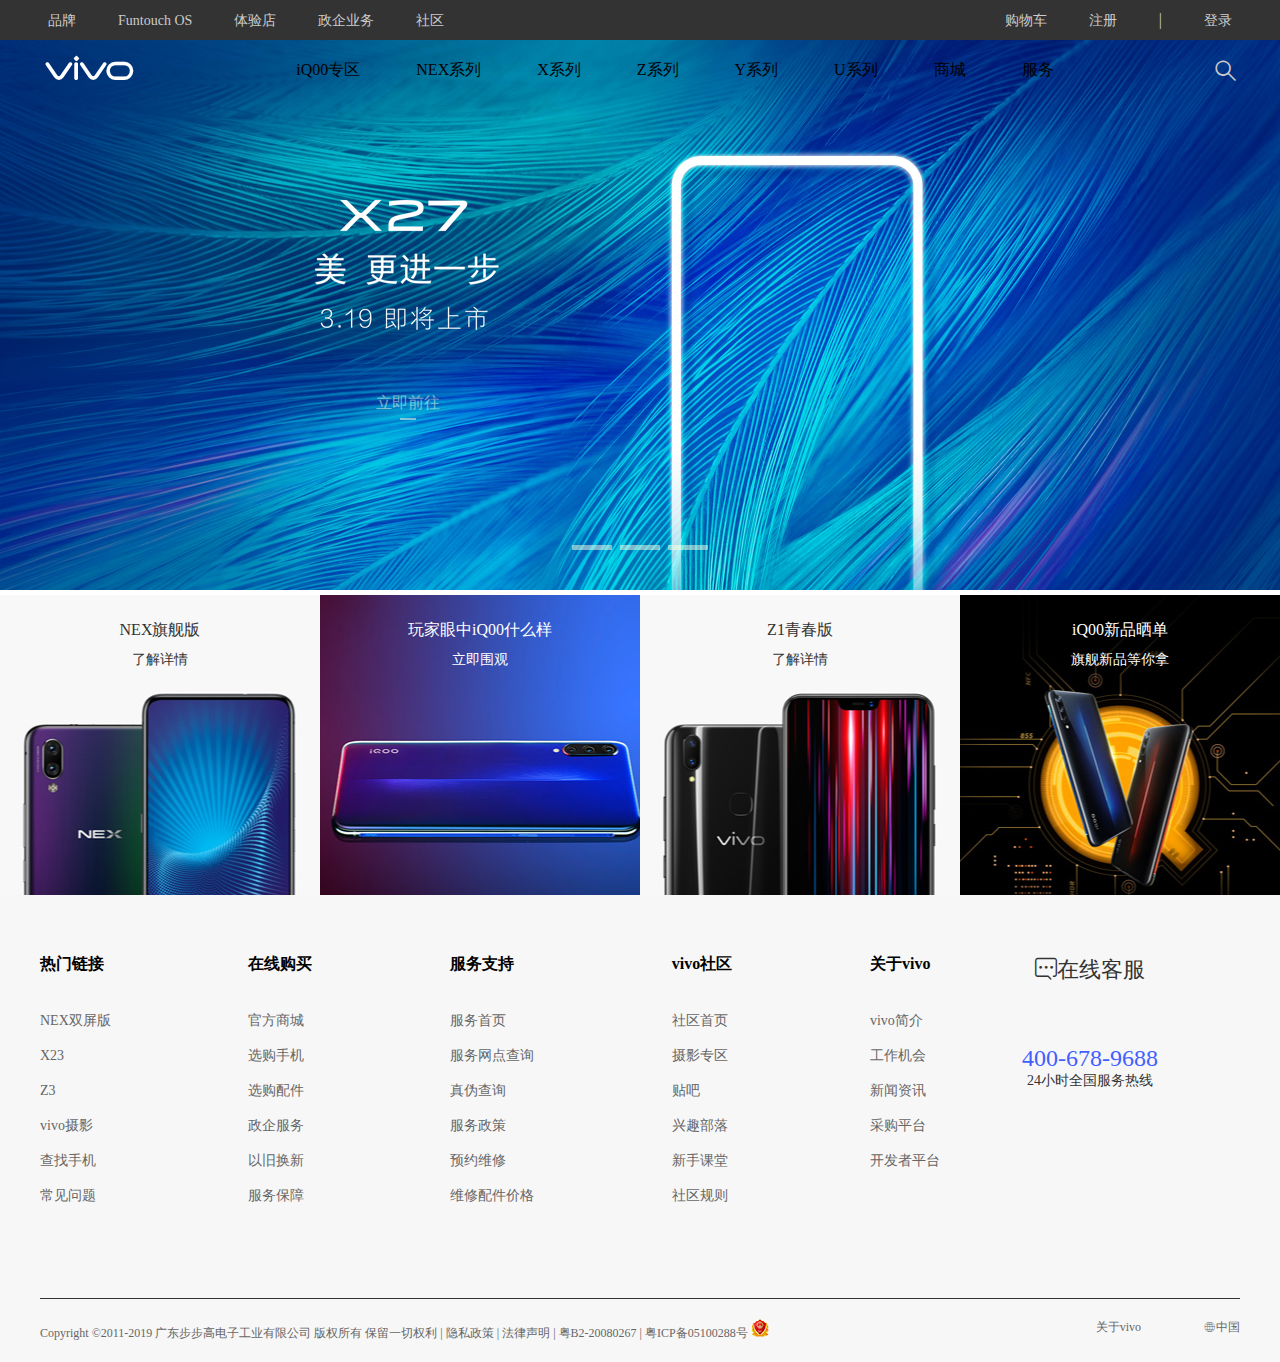
<file: test_coding/project/vivo/index.html>
<!DOCTYPE html>
<html lang="en">

<head>
    <meta charset="UTF-8">
    <meta name="viewport" content="width=device-width, initial-scale=1.0">
    <title>vivo-智能手机官方网站</title>
    <link rel="stylesheet" href="../../css/reset.css">
    <link rel="stylesheet" href="font/iconfont.css">
    <link rel="stylesheet" href="../../css/base.css">
    <link rel="stylesheet" href="css/index.css">
    <link rel="stylesheet" href="css/index-pad.css" media="screen and (max-width:1199px)">
    <link rel="stylesheet" href="css/index-phone.css" media="screen and (max-width:728px)">
</head>

<body>
    <div class="header">
        <div class="header-top">
            <ul class="header-left">
                <li><a href="#javascript">品牌</a></li>
                <li><a href="#javascript">Funtouch OS</a></li>
                <li><a href="#javascript">体验店</a></li>
                <li><a href="#javascript">政企业务</a></li>
                <li><a href="#javascript">社区</a></li>
            </ul>
            <ul class="header-right">
                <li><a href="#javascript">购物车</a></li>
                <li><a href="#javascript">注册</a></li>
                <li>|</li>
                <li><a href="#javascript">登录</a></li>
            </ul>
        </div>
        <div class="header-bottom">
            <h1 class="logo"><a href="#javascript" class="iconfont icon-vivo"></a></h1>
            <ul class="header-middle clearfix nav1">
                <li><a href="#javascript">iQ00专区</a></li>
                <li><a href="#javascript">NEX系列</a></li>
                <li><a href="#javascript">X系列</a></li>
                <li><a href="#javascript">Z系列</a></li>
                <li><a href="#javascript">Y系列</a></li>
                <li><a href="#javascript">U系列</a></li>
                <li><a href="#javascript">商城</a></li>
                <li><a href="#javascript">服务</a></li>
            </ul>
            <ul class="header-middle clearfix nav2">
                <li><a href="#javascript">iQ00</a></li>
                <li><a href="#javascript">NEX</a></li>
                <li><a href="#javascript">X</a></li>
                <li><a href="#javascript">Z</a></li>
                <li><a href="#javascript">Y</a></li>
                <li><a href="#javascript">U</a></li>
                <li><a href="#javascript">商城</a></li>
                <li><a href="#javascript">服务</a></li>
            </ul>
            <div class="search">
                <a href="#javascript" class="iconfont icon-icon-"></a>
            </div>
        </div>
        <div class="header-phone">
            <a href="#javascript" class="iconfont icon-caidan"></a>
            <h1><a href="#javascript" class="iconfont icon-vivo"></a></h1>
            <a href="#javascript" class="iconfont icon-baobao"></a>
        </div>
    </div>
    <div class="main">
        <div class="main-top">
            <ul>
                <li><a href="#javascript"><img src="images/banner.jpg" alt=""></a></li>
                <li><a href="#javascript"><img src="images/banner-phone.jpg" alt=""></a></li>
            </ul>
            <ol class="clearfix">
                <li></li>
                <li></li>
                <li></li>
                <li></li>
            </ol>
            <div>
                <i></i>
                <i></i>
                <i></i>
                <p>
                    <span>立即前往</span>
                    <b></b>
                </p>
            </div>
        </div>
        <div class="main-bottom">
            <div>
                <a href="#javascript">
                    <div class="bottom-title">
                        <h2>NEX旗舰版</h2>
                        <p>了解详情</p>
                    </div>
                    <img src="images/vivo-promos-1.jpg" alt="">
                </a>
            </div>
            <div><a href="#javascript">
                    <div class="bottom-title">
                        <h2>玩家眼中iQ00什么样</h2>
                        <p>立即围观</p>
                    </div><img src="images/vivo-promos-2.jpg" alt="">
                </a></div>
            <div><a href="#javascript">
                    <div class="bottom-title">
                        <h2>Z1青春版</h2>
                        <p>了解详情</p>
                    </div><img src="images/vivo-promos-3.jpg" alt="">
                </a></div>
            <div><a href="#javascript">
                    <div class="bottom-title">
                        <h2>iQ00新品晒单</h2>
                        <p>旗舰新品等你拿</p>
                    </div><img src="images/vivo-promos-4.jpg" alt="">
                </a></div>
        </div>
    </div>
    <div class="footer">
        <div class="footer-in">
            <div class="footer-top clearfix">
                <div class="footer-top-left fl">
                    <dl>
                        <dt>热门链接</dt>
                        <dd>NEX双屏版</dd>
                        <dd>X23</dd>
                        <dd>Z3</dd>
                        <dd>vivo摄影</dd>
                        <dd>查找手机</dd>
                        <dd>常见问题</dd>
                    </dl>
                    <dl>
                        <dt>在线购买</dt>
                        <dd>官方商城</dd>
                        <dd>选购手机</dd>
                        <dd>选购配件</dd>
                        <dd>政企服务</dd>
                        <dd>以旧换新</dd>
                        <dd>服务保障</dd>
                    </dl>
                    <dl>
                        <dt>服务支持</dt>
                        <dd>服务首页</dd>
                        <dd>服务网点查询</dd>
                        <dd>真伪查询</dd>
                        <dd>服务政策</dd>
                        <dd>预约维修</dd>
                        <dd>维修配件价格</dd>
                    </dl>
                    <dl>
                        <dt>vivo社区</dt>
                        <dd>社区首页</dd>
                        <dd>摄影专区</dd>
                        <dd>贴吧</dd>
                        <dd>兴趣部落</dd>
                        <dd>新手课堂</dd>
                        <dd>社区规则</dd>
                    </dl>
                    <dl>
                        <dt>关于vivo</dt>
                        <dd>vivo简介</dd>
                        <dd>工作机会</dd>
                        <dd>新闻资讯</dd>
                        <dd>采购平台</dd>
                        <dd>开发者平台</dd>
                    </dl>
                </div>
                <div class="footer-top-right fr">
                    <p><a href="#javascript" class="iconfont icon-liaotian">在线客服</a></p>
                    <p>400-678-9688</p>
                    <p>24小时全国服务热线</p>
                </div>
            </div>
            <div class="footer-bottom clearfix">
                <div class="footer-bottom-right fr">
                    <a href="#">关于vivo</a>
                    <a href="#" class="iconfont icon-wanggediqiu">中国</a>
                </div>
                <div class="footer-bottom-left fl">
                    Copyright ©2011-2019 广东步步高电子工业有限公司 版权所有 保留一切权利 |
                    <a href="#">隐私政策</a>
                    |
                    <a href="#">法律声明 </a>
                    |
                    <a href="#">粤B2-20080267 </a>
                    |
                    <a href="#">粤ICP备05100288号</a>
                    <img src="images/gssw-icon.png" alt="">
                </div>
            </div>
        </div>
    </div>
</body>

</html>
</file>
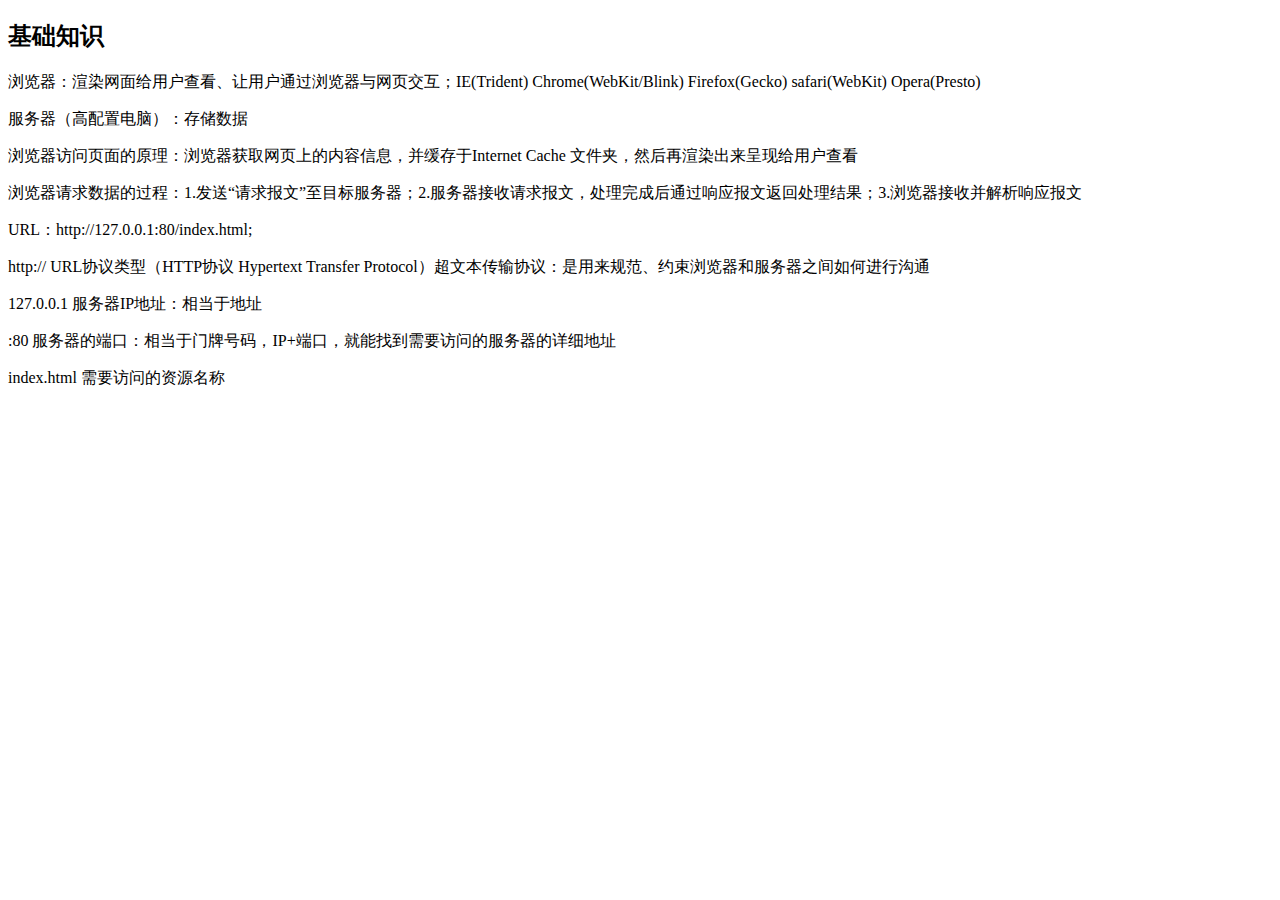
<file: 01html5_css3/01basis.html>
<!DOCTYPE html>
<html lang="en">

<head>
    <meta charset="UTF-8">
    <meta name="viewport" content="width=device-width, initial-scale=1.0">
    <title>basis</title>
</head>

<body>
    <div>
        <h2>基础知识</h2>
        <p>浏览器：渲染网面给用户查看、让用户通过浏览器与网页交互；IE(Trident) Chrome(WebKit/Blink) Firefox(Gecko) safari(WebKit) Opera(Presto)</p>
        <p>服务器（高配置电脑）：存储数据</p>
        <p>浏览器访问页面的原理：浏览器获取网页上的内容信息，并缓存于Internet Cache 文件夹，然后再渲染出来呈现给用户查看</p>
        <p>浏览器请求数据的过程：1.发送“请求报文”至目标服务器；2.服务器接收请求报文，处理完成后通过响应报文返回处理结果；3.浏览器接收并解析响应报文</p>
        <p>URL：http://127.0.0.1:80/index.html;</p>
        <p>http:// URL协议类型（HTTP协议 Hypertext Transfer Protocol）超文本传输协议：是用来规范、约束浏览器和服务器之间如何进行沟通</p>
        <p>127.0.0.1 服务器IP地址：相当于地址</p>
        <p>:80 服务器的端口：相当于门牌号码，IP+端口，就能找到需要访问的服务器的详细地址</p>
        <p>index.html 需要访问的资源名称</p>
    </div>
</body>

</html>
</file>
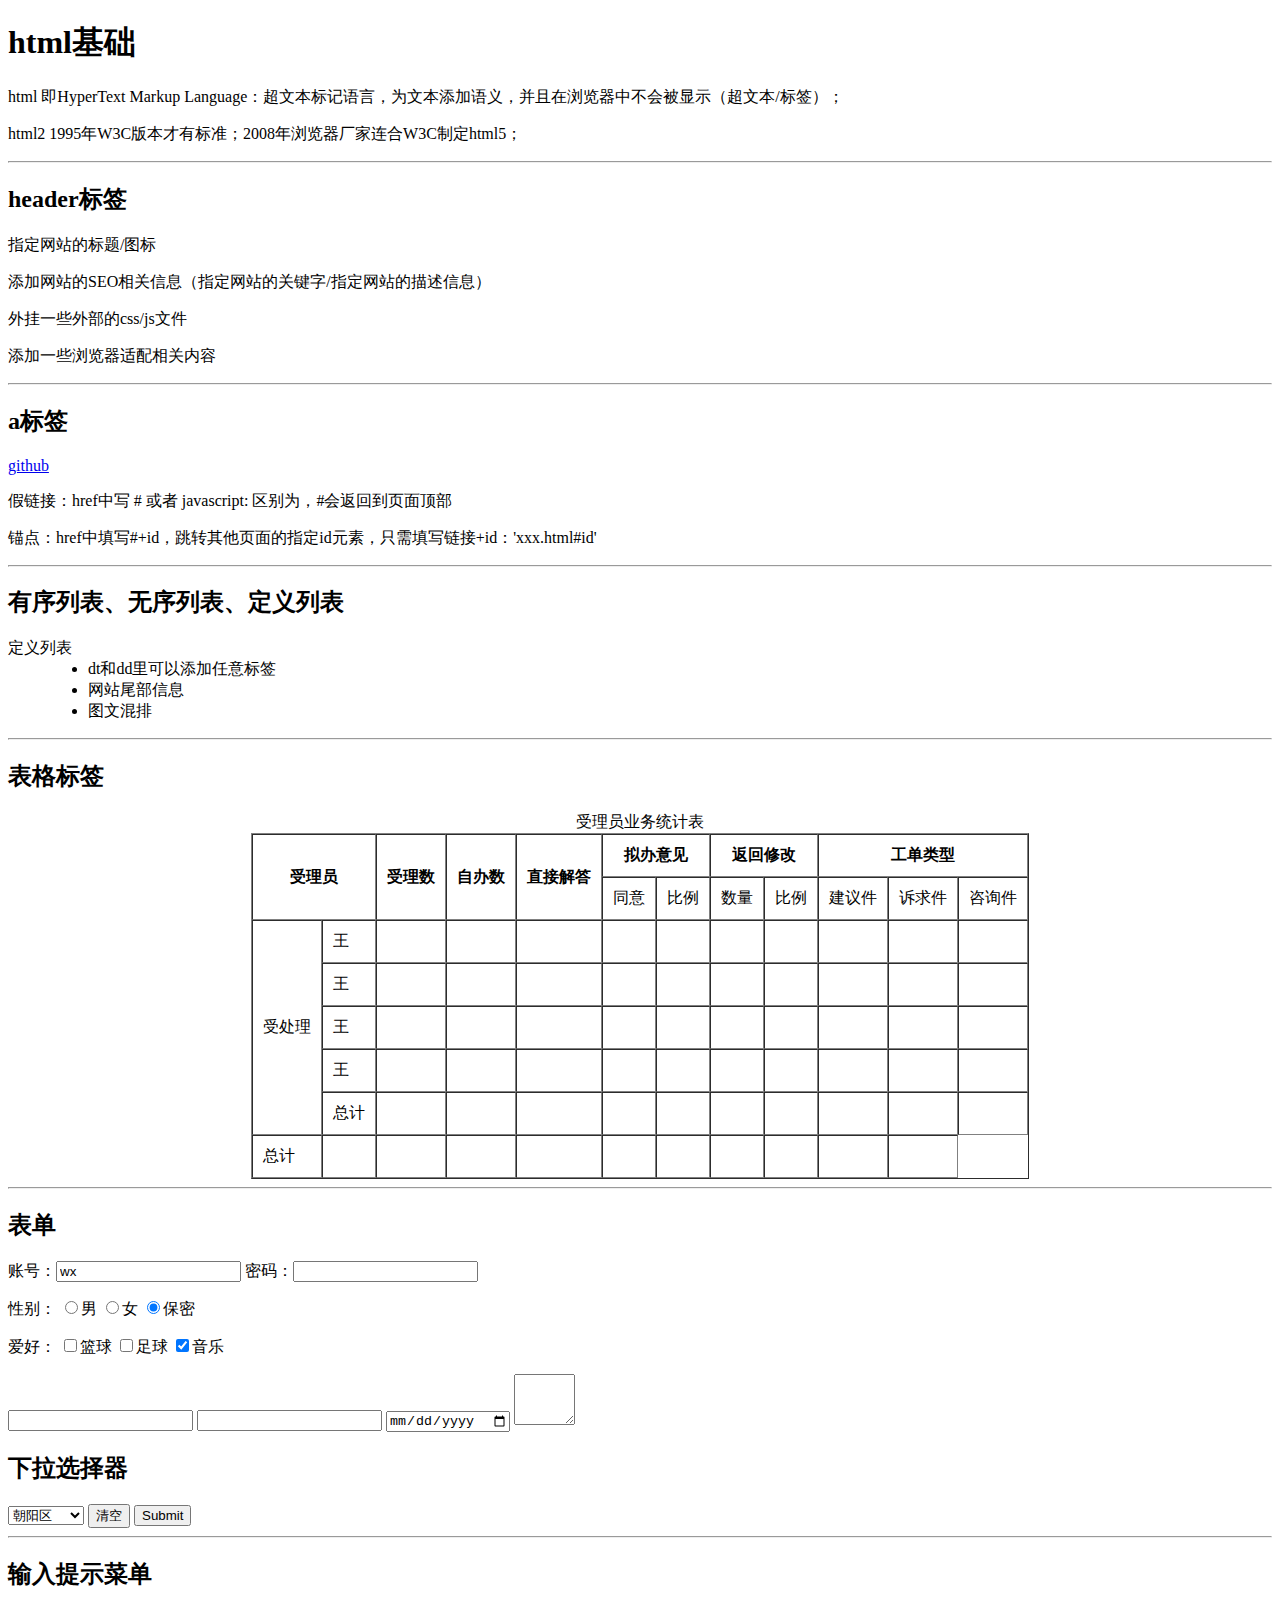
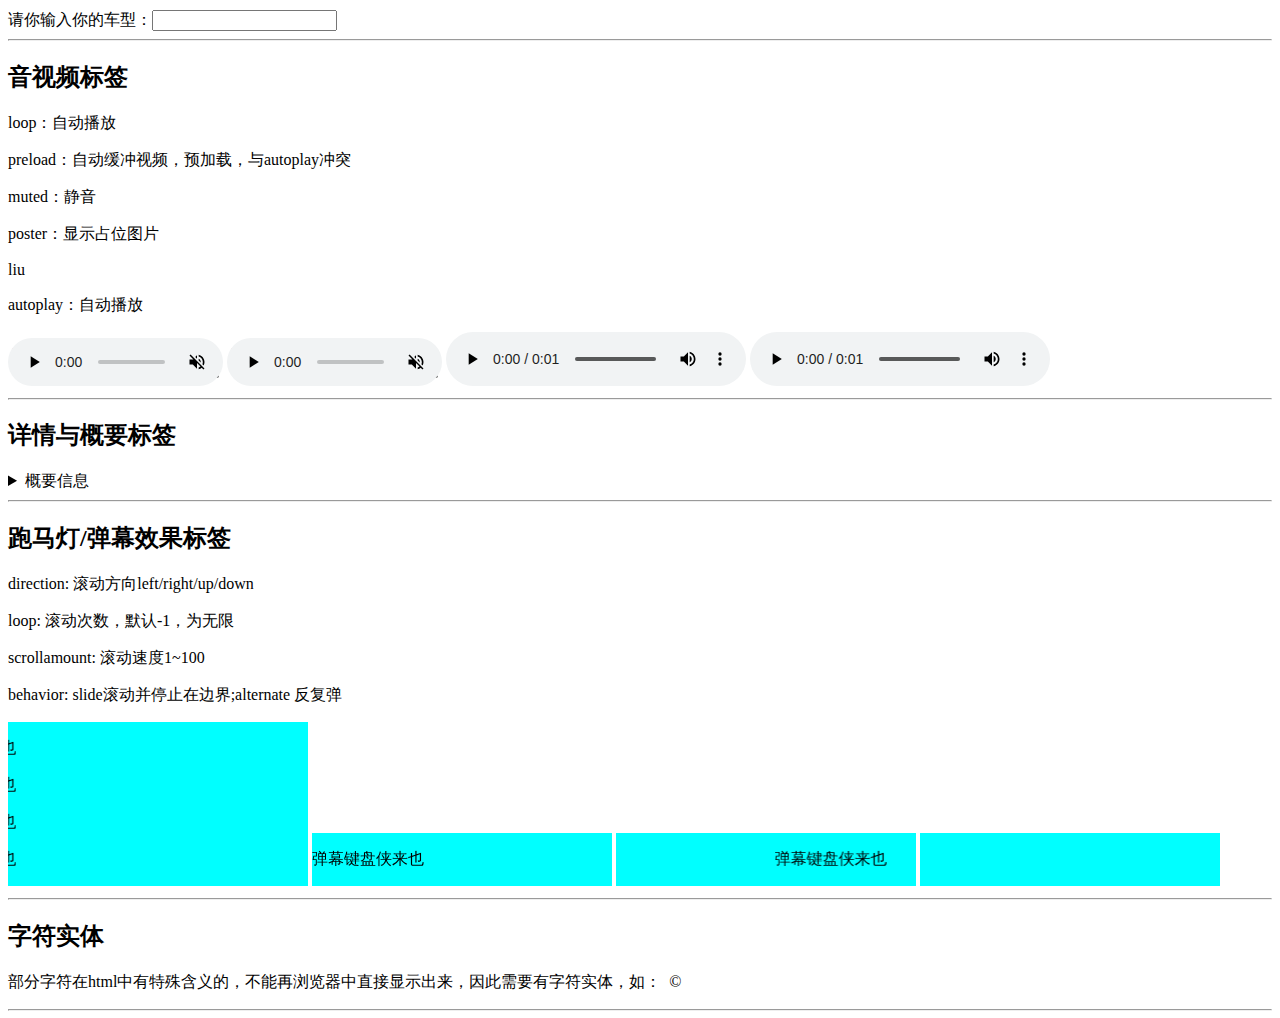
<file: 01html5_css3/02html_basis.html>
<!DOCTYPE html><!-- html5 DTD文档声明，不是标签 -->
<html lang="en">

<head>
    <!-- 字符集gbk与utf-8，gbk仅支持中文等少数语言，体积小，utf-8包括所有的语言，体积较大；文件保存的格式必须和指定字符集一致，否则会导致乱码-->
    <meta charset="UTF-8">
    <meta name="viewport" content="width=device-width, initial-scale=1.0">
    <title>HTML_basis</title>
    <!-- base标签是设置网页中的超链接的统一基本设置 -->
    <!-- <base target="_blank"> -->
    <style type="text/css">
        marquee {
            width: 300px;
            height: 200rpx;
            background-color: aqua;
        }
    </style>
</head>

<body>
    <div>
        <h1>html基础</h1>
        <p>html 即HyperText Markup Language：超文本标记语言，为文本添加语义，并且在浏览器中不会被显示（超文本/标签）；</p>
        <p>html2 1995年W3C版本才有标准；2008年浏览器厂家连合W3C制定html5；</p>
    </div>
    <hr />
    <div>
        <h2>header标签</h2>
        <p>指定网站的标题/图标</p>
        <p>添加网站的SEO相关信息（指定网站的关键字/指定网站的描述信息）</p>
        <p>外挂一些外部的css/js文件</p>
        <p>添加一些浏览器适配相关内容</p>
    </div>
    <hr />
    <div>
        <h2>a标签</h2>
        <a href="https://github.com/GogoWX" title="GogoWX" target="_blank">github</a>
        <p>假链接：href中写 # 或者 javascript: 区别为，#会返回到页面顶部</p>
        <p>锚点：href中填写#+id，跳转其他页面的指定id元素，只需填写链接+id：'xxx.html#id'</p>
    </div>
    <hr />
    <div>
        <h2>有序列表、无序列表、定义列表</h2>
        <dl>
            <dt>定义列表</dt>
            <dd>
                <ul>
                    <li>dt和dd里可以添加任意标签</li>
                    <li>网站尾部信息</li>
                    <li>图文混排</li>
                </ul>
            </dd>
        </dl>
    </div>
    <hr />
    <div>
        <h2>表格标签</h2>
        <table class="bd-f4" border="1px" cellspacing='0' cellpadding='10' align='center'>
            <caption>受理员业务统计表</caption>
            <thead>
                <tr>
                    <th colspan="2" rowspan="2">受理员</th>
                    <th rowspan="2">受理数</th>
                    <th rowspan="2">自办数</th>
                    <th rowspan="2">直接解答</th>
                    <th colspan="2">拟办意见</th>
                    <th colspan="2">返回修改</th>
                    <th colspan="3">工单类型</th>
                </tr>
                <tr>
                    <td>同意</td>
                    <td>比例</td>
                    <td>数量</td>
                    <td>比例</td>
                    <td>建议件</td>
                    <td>诉求件</td>
                    <td>咨询件</td>
                </tr>
            </thead>
            <tbody>
                <tr>
                    <td rowspan="5">受处理</td>
                    <td>王</td>
                    <td></td>
                    <td></td>
                    <td></td>
                    <td></td>
                    <td></td>
                    <td></td>
                    <td></td>
                    <td></td>
                    <td></td>
                    <td></td>
                </tr>
                <tr>
                    <td>王</td>
                    <td></td>
                    <td></td>
                    <td></td>
                    <td></td>
                    <td></td>
                    <td></td>
                    <td></td>
                    <td></td>
                    <td></td>
                    <td></td>
                </tr>
                <tr>
                    <td>王</td>
                    <td></td>
                    <td></td>
                    <td></td>
                    <td></td>
                    <td></td>
                    <td></td>
                    <td></td>
                    <td></td>
                    <td></td>
                    <td></td>
                </tr>
                <tr>
                    <td>王</td>
                    <td></td>
                    <td></td>
                    <td></td>
                    <td></td>
                    <td></td>
                    <td></td>
                    <td></td>
                    <td></td>
                    <td></td>
                    <td></td>
                </tr>
                <tr>
                    <td>总计</td>
                    <td></td>
                    <td></td>
                    <td></td>
                    <td></td>
                    <td></td>
                    <td></td>
                    <td></td>
                    <td></td>
                    <td></td>
                    <td></td>
                </tr>
            </tbody>
            <tfoot>
                <tr>
                    <td>总计</td>
                    <td></td>
                    <td></td>
                    <td></td>
                    <td></td>
                    <td></td>
                    <td></td>
                    <td></td>
                    <td></td>
                    <td></td>
                    <td></td>
                </tr>
            </tfoot>
        </table>
    </div>
    <hr />
    <div>
        <h2>表单</h2>
        <form action="javascript:">
            <label for="account">账号：<input type="text" value="wx" name="account" id="account"></label>
            <label for="password">密码：<input type="password" value="" name="password" id="password"></label>
            <p>性别：
                <label for="man"><input type="radio" name="gender" id="man">男</label>
                <label for="woman"><input type="radio" name="gender" id="woman">女</label>
                <label for="none"><input type="radio" name="gender" id="none" checked="checked">保密</label>
            </p>
            <p>爱好：
                <label for="b"><input type="checkbox" name="interest" id="b">篮球</label>
                <label for="f"><input type="checkbox" name="interest" id="f">足球</label>
                <label for="m"><input type="checkbox" name="interest" id="m" checked="checked">音乐</label>
            </p>
            <input type="email" name="email">
            <input type="url" name="url">
            <input type="date" name="date">
            <textarea name="textarea" cols="5" rows="3"></textarea>
            <h2>下拉选择器</h2>
            <select name="city">
                <optgroup label="北京">
                    <option value="朝阳区">朝阳区</option>
                    <option value="西城区">西城区</option>
                    <option value="东城区">东城区</option>
                </optgroup>
                <optgroup label="上海">
                    <option value="朝阳区">朝阳区</option>
                    <option value="西城区">西城区</option>
                    <option value="东城区">东城区</option>
                </optgroup>
            </select>
            <input type="reset" value="清空">
            <input type="submit">
        </form>
    </div>
    <hr />
    <div>
        <!-- 支持性差 -->
        <h2>输入提示菜单</h2>
        <label>请你输入你的车型：<input type="text" list="cars"></label>
        <datalist id="cars">
            <option value="奔驰"></option>
            <option value="宝马"></option>
            <option value="奥迪"></option>
            <option value="保时捷"></option>
            <option value="法拉利"></option>
            <option value="林肯"></option>
        </datalist>
    </div>
    <hr />
    <div>
        <h2>音视频标签</h2>
        <p>loop：自动播放</p>
        <p>preload：自动缓冲视频，预加载，与autoplay冲突</p>
        <p>muted：静音</p>
        <p>poster：显示占位图片</p>liu
        <p>autoplay：自动播放</p>
        <!--Ogg/MPEG4/WebM-->
        <video src="../data/movie.ogg" controls muted loop poster="../data/logo.png"></video>
        <!-- 为了解决浏览器视频兼容问题，w3c推出source视频标签 -->
        <video controls muted loop poster="../data/logo.png">
            <source src="../data/movie.ogg" type="video/ogg">
            <source src="../data/movie.mpeg4" type="video/mpeg4">
            <source src="../data/movie.webm" type="video/webm">
            <object data="../data/movie.mp4" width="320" height="240">
                <embed width="320" height="240" src="../data/movie.swf">
            </object>
        </video>
        <!--Ogg/MP3/Wav-->
        <audio src="../data/horse.mp3" controls></audio>
        <audio controls>
            <source src="../data/horse.mp3" type="audio/mpeg">
            <source src="../data/horse.ogg" type="audio/ogg">
            <object data="../data/horse.mp3">
                <embed src="../data/horse.mp3">
            </object>
        </audio>
    </div>
    <hr />
    <div>
        <h2>详情与概要标签</h2>
        <details>
            <summary>概要信息</summary>
            详情信息
        </details>
    </div>
    <hr />
    <div>
        <!-- marquee不是w3c支持的标签，但是各大浏览器支持较号 -->
        <h2>跑马灯/弹幕效果标签</h2>
        <p>direction: 滚动方向left/right/up/down</p>
        <p>loop: 滚动次数，默认-1，为无限</p>
        <p>scrollamount: 滚动速度1~100</p>
        <p>behavior: slide滚动并停止在边界;alternate 反复弹</p>
        <marquee scrollamount='1' direction="right">
            <p>弹幕键盘侠来也</p>
            <p>弹幕键盘侠来也</p>
            <p>弹幕键盘侠来也</p>
            <p>弹幕键盘侠来也</p>
        </marquee>
        <marquee behavior="slide" scrollamount='10' direction="up">
            <p>弹幕键盘侠来也</p>
        </marquee>
        <marquee behavior="alternate" scrollamount='50' direction="left">
            <p>弹幕键盘侠来也</p>
        </marquee>
        <marquee scrollamount='100' direction="down">
            <p>弹幕键盘侠来也</p>
        </marquee>
    </div>
    <hr />
    <div>
        <h2>字符实体</h2>
        <p>部分字符在html中有特殊含义的，不能再浏览器中直接显示出来，因此需要有字符实体，如：&nbsp; &copy;</p>
    </div>
    <hr />

</body>

</html>
</file>
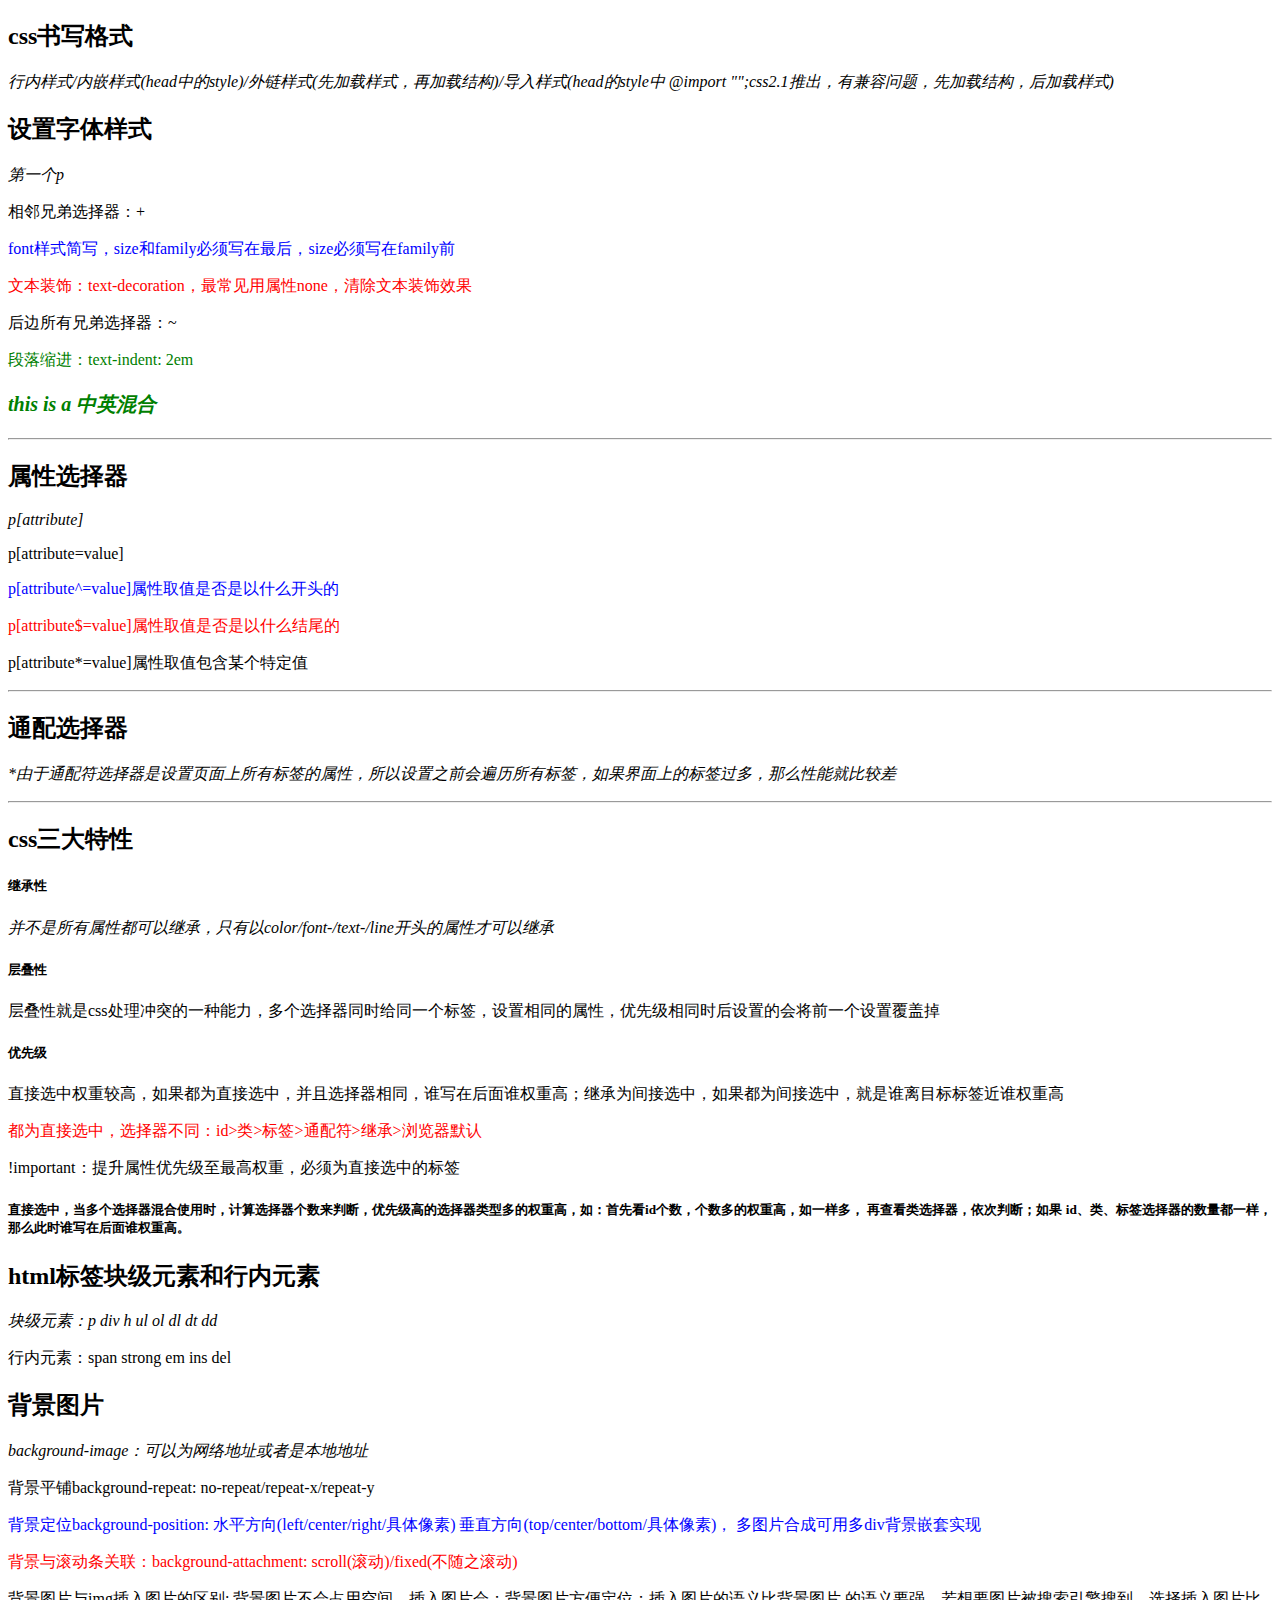
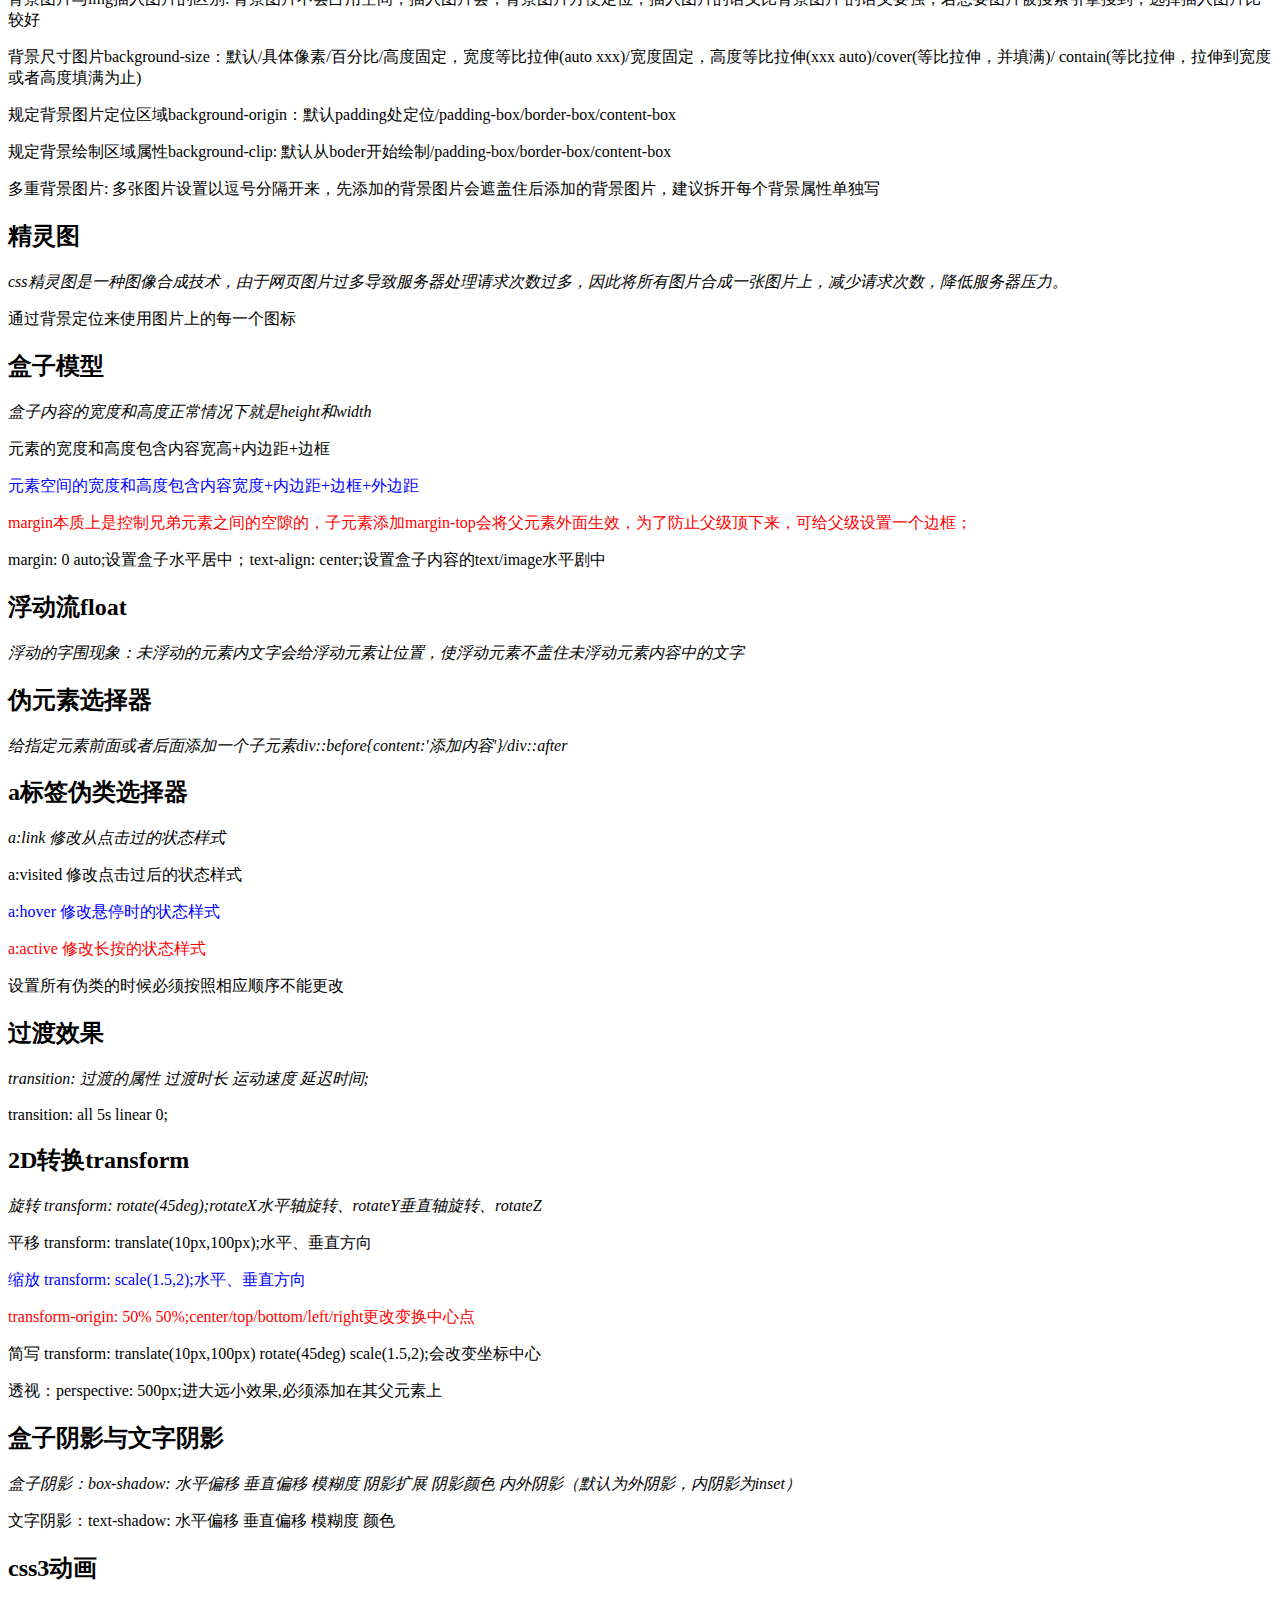
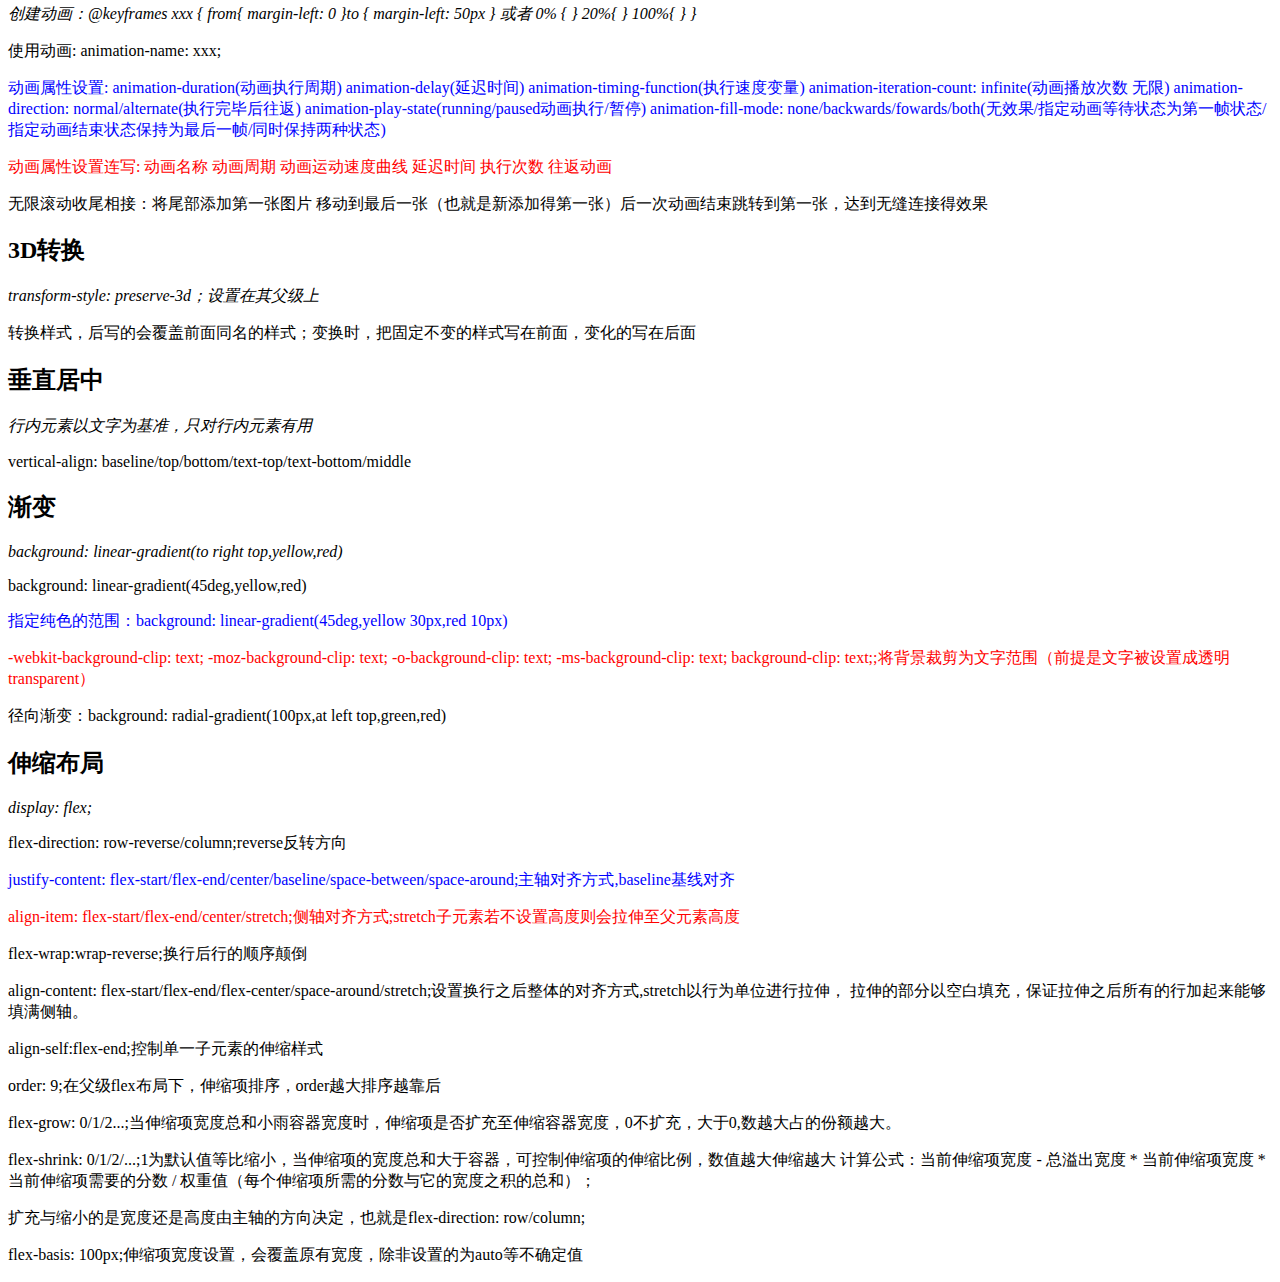
<file: 01html5_css3/03css3_basis.html>
<!DOCTYPE html>
<html lang="en">

<head>
    <meta charset="UTF-8">
    <meta name="viewport" content="width=device-width, initial-scale=1.0">
    <title>CSS3_basis</title>
    <!-- <link rel="stylesheet" href="style.css"> -->
    <style type="text/css">
        .cep {
            font: italic bolder 20px "微软雅黑";
            text-decoration: overline;
            text-decoration: underline;
            text-decoration: line-through;
            text-decoration: none;
        }

        .brother+p {
            color: red;
        }

        .brother_all~p {
            color: green;
        }

        /* 同级别，同类型得第一个 */
        div p:first-of-type {
            font-style: italic;
        }

        /* 同级别的第一个，若第一个不相同（如下，不是p）则不生效 */
        p:first-child {
            color: orange;
        }

        /* 同级别第n个元素不区分类型，odd为奇数/even为偶数 */
        P:nth-child(4) {
            color: blue;
        }

        /* 同级别，同类型得第n个，odd为奇数/even为偶数,x*n+y*/
        p:nth-of-type(4) {
            color: red;
        }

        /* 同级别，唯一的一个标签 */
        h2:only-child {
            color: red;
        }
    </style>
</head>

<body>
    <div>
        <h2>css书写格式</h2>
        <p>行内样式/内嵌样式(head中的style)/外链样式(先加载样式，再加载结构)/导入样式(head的style中 @import "";css2.1推出，有兼容问题，先加载结构，后加载样式)</p>
    </div>
    <div>
        <h2>设置字体样式</h2>
        <p>第一个p</p>
        <p class="brother">相邻兄弟选择器：+</p>
        <p>font样式简写，size和family必须写在最后，size必须写在family前</p>
        <p>文本装饰：text-decoration，最常见用属性none，清除文本装饰效果</p>
        <p class="brother_all">后边所有兄弟选择器：~</p>
        <p>段落缩进：text-indent: 2em</p>
        <p class="cep">this is a 中英混合</p>
    </div>
    <hr />
    <div>
        <h2>属性选择器</h2>
        <p>p[attribute]</p>
        <!--attribute为属性名称-->
        <p>p[attribute=value]</p>
        <p>p[attribute^=value]属性取值是否是以什么开头的</p>
        <p>p[attribute$=value]属性取值是否是以什么结尾的</p>
        <p>p[attribute*=value]属性取值包含某个特定值</p>
    </div>
    <hr />
    <div>
        <h2>通配选择器</h2>
        <p>*由于通配符选择器是设置页面上所有标签的属性，所以设置之前会遍历所有标签，如果界面上的标签过多，那么性能就比较差</p>
    </div>
    <hr />
    <div>
        <h2>css三大特性</h2>
        <h5>继承性</h5>
        <p>并不是所有属性都可以继承，只有以color/font-/text-/line开头的属性才可以继承</p>
        <h5>层叠性</h5>
        <p>层叠性就是css处理冲突的一种能力，多个选择器同时给同一个标签，设置相同的属性，优先级相同时后设置的会将前一个设置覆盖掉</p>
        <h5>优先级</h5>
        <p>直接选中权重较高，如果都为直接选中，并且选择器相同，谁写在后面谁权重高；继承为间接选中，如果都为间接选中，就是谁离目标标签近谁权重高</p>
        <p>都为直接选中，选择器不同：id>类>标签>通配符>继承>浏览器默认</p>
        <p>!important：提升属性优先级至最高权重，必须为直接选中的标签</p>
        <h5>直接选中，当多个选择器混合使用时，计算选择器个数来判断，优先级高的选择器类型多的权重高，如：首先看id个数，个数多的权重高，如一样多，
            再查看类选择器，依次判断；如果 id、类、标签选择器的数量都一样，那么此时谁写在后面谁权重高。</h5>
    </div>
    <div>
        <h2>html标签块级元素和行内元素</h2>
        <p>块级元素：p div h ul ol dl dt dd</p>
        <p>行内元素：span strong em ins del</p>
    </div>
    <div>
        <h2>背景图片</h2>
        <p>background-image：可以为网络地址或者是本地地址</p>
        <p>背景平铺background-repeat: no-repeat/repeat-x/repeat-y</p>
        <p>背景定位background-position: 水平方向(left/center/right/具体像素) 垂直方向(top/center/bottom/具体像素)，
            多图片合成可用多div背景嵌套实现</p>
        <p>背景与滚动条关联：background-attachment: scroll(滚动)/fixed(不随之滚动)</p>
        <p>背景图片与img插入图片的区别: 背景图片不会占用空间，插入图片会；背景图片方便定位；插入图片的语义比背景图片
            的语义要强，若想要图片被搜索引擎搜到，选择插入图片比较好</p>
        <p>背景尺寸图片background-size：默认/具体像素/百分比/高度固定，宽度等比拉伸(auto xxx)/宽度固定，高度等比拉伸(xxx auto)/cover(等比拉伸，并填满)/
            contain(等比拉伸，拉伸到宽度或者高度填满为止)</p>
        <p>规定背景图片定位区域background-origin：默认padding处定位/padding-box/border-box/content-box</p>
        <p>规定背景绘制区域属性background-clip: 默认从boder开始绘制/padding-box/border-box/content-box</p>
        <p>多重背景图片: 多张图片设置以逗号分隔开来，先添加的背景图片会遮盖住后添加的背景图片，建议拆开每个背景属性单独写</p>
    </div>
    <div>
        <h2>精灵图</h2>
        <p>css精灵图是一种图像合成技术，由于网页图片过多导致服务器处理请求次数过多，因此将所有图片合成一张图片上，减少请求次数，降低服务器压力。</p>
        <p>通过背景定位来使用图片上的每一个图标</p>
    </div>
    <div>
        <h2>盒子模型</h2>
        <p>盒子内容的宽度和高度正常情况下就是height和width</p>
        <p>元素的宽度和高度包含内容宽高+内边距+边框</p>
        <p>元素空间的宽度和高度包含内容宽度+内边距+边框+外边距</p>
        <p>margin本质上是控制兄弟元素之间的空隙的，子元素添加margin-top会将父元素外面生效，为了防止父级顶下来，可给父级设置一个边框；</p>
        <p>margin: 0 auto;设置盒子水平居中；text-align: center;设置盒子内容的text/image水平剧中</p>
    </div>
    <div>
        <h2>浮动流float</h2>
        <p>浮动的字围现象：未浮动的元素内文字会给浮动元素让位置，使浮动元素不盖住未浮动元素内容中的文字</p>
    </div>
    <div>
        <h2>伪元素选择器</h2>
        <p>给指定元素前面或者后面添加一个子元素div::before{content:'添加内容'}/div::after</p>
    </div>
    <div>
        <h2>a标签伪类选择器</h2>
        <p>a:link 修改从点击过的状态样式</p>
        <p>a:visited 修改点击过后的状态样式</p>
        <p>a:hover 修改悬停时的状态样式</p>
        <p>a:active 修改长按的状态样式</p>
        <p>设置所有伪类的时候必须按照相应顺序不能更改</p>
    </div>
    <div>
        <h2>过渡效果</h2>
        <p>transition: 过渡的属性 过渡时长 运动速度 延迟时间;</p>
        <p>transition: all 5s linear 0;</p>
    </div>
    <div>
        <h2>2D转换transform</h2>
        <p>旋转 transform: rotate(45deg);rotateX水平轴旋转、rotateY垂直轴旋转、rotateZ</p>
        <p>平移 transform: translate(10px,100px);水平、垂直方向</p>
        <p>缩放 transform: scale(1.5,2);水平、垂直方向</p>
        <p>transform-origin: 50% 50%;center/top/bottom/left/right更改变换中心点</p>
        <p>简写 transform: translate(10px,100px) rotate(45deg) scale(1.5,2);会改变坐标中心</p>
        <p>透视：perspective: 500px;进大远小效果,必须添加在其父元素上</p>
    </div>
    <div>
        <h2>盒子阴影与文字阴影</h2>
        <p>盒子阴影：box-shadow: 水平偏移 垂直偏移 模糊度 阴影扩展 阴影颜色 内外阴影（默认为外阴影，内阴影为inset）</p>
        <p>文字阴影：text-shadow: 水平偏移 垂直偏移 模糊度 颜色</p>
    </div>
    <div>
        <h2>css3动画</h2>
        <p>创建动画：@keyframes xxx {
            from{
            margin-left: 0
            }to {
            margin-left: 50px
            }
            或者
            0% {

            }
            20%{

            }
            100%{

            }
            }</p>
        <p>使用动画: animation-name: xxx;</p>
        <p>动画属性设置: animation-duration(动画执行周期) animation-delay(延迟时间) animation-timing-function(执行速度变量)
            animation-iteration-count: infinite(动画播放次数 无限) animation-direction: normal/alternate(执行完毕后往返)
            animation-play-state(running/paused动画执行/暂停)
            animation-fill-mode: none/backwards/fowards/both(无效果/指定动画等待状态为第一帧状态/指定动画结束状态保持为最后一帧/同时保持两种状态)
        </p>
        <p>动画属性设置连写: 动画名称 动画周期 动画运动速度曲线 延迟时间 执行次数 往返动画</p>
        <p>无限滚动收尾相接：将尾部添加第一张图片 移动到最后一张（也就是新添加得第一张）后一次动画结束跳转到第一张，达到无缝连接得效果</p>
    </div>
    <div>
        <h2>3D转换</h2>
        <p>transform-style: preserve-3d；设置在其父级上</p>
        <p>转换样式，后写的会覆盖前面同名的样式；变换时，把固定不变的样式写在前面，变化的写在后面</p>
    </div>
    <div>
        <h2>垂直居中</h2>
        <p>行内元素以文字为基准，只对行内元素有用</p>
        <p>vertical-align: baseline/top/bottom/text-top/text-bottom/middle</p>
    </div>
    <div>
        <h2>渐变</h2>
        <p>background: linear-gradient(to right top,yellow,red)</p>
        <p>background: linear-gradient(45deg,yellow,red)</p>
        <p>指定纯色的范围：background: linear-gradient(45deg,yellow 30px,red 10px)</p>
        <p>-webkit-background-clip: text;
            -moz-background-clip: text;
            -o-background-clip: text;
            -ms-background-clip: text;
            background-clip: text;;将背景裁剪为文字范围（前提是文字被设置成透明transparent）</p>
        <p>径向渐变：background: radial-gradient(100px,at left top,green,red)</p>
    </div>
    <div>
        <h2>伸缩布局</h2>
        <p>display: flex;</p>
        <p>flex-direction: row-reverse/column;reverse反转方向</p>
        <p>justify-content: flex-start/flex-end/center/baseline/space-between/space-around;主轴对齐方式,baseline基线对齐</p>
        <p>align-item: flex-start/flex-end/center/stretch;侧轴对齐方式;stretch子元素若不设置高度则会拉伸至父元素高度</p>
        <p>flex-wrap:wrap-reverse;换行后行的顺序颠倒</p>
        <p>align-content: flex-start/flex-end/flex-center/space-around/stretch;设置换行之后整体的对齐方式,stretch以行为单位进行拉伸，
            拉伸的部分以空白填充，保证拉伸之后所有的行加起来能够填满侧轴。</p>
        <p>align-self:flex-end;控制单一子元素的伸缩样式</p>
        <p>order: 9;在父级flex布局下，伸缩项排序，order越大排序越靠后</p>
        <p>flex-grow: 0/1/2...;当伸缩项宽度总和小雨容器宽度时，伸缩项是否扩充至伸缩容器宽度，0不扩充，大于0,数越大占的份额越大。</p>
        <p>flex-shrink: 0/1/2/...;1为默认值等比缩小，当伸缩项的宽度总和大于容器，可控制伸缩项的伸缩比例，数值越大伸缩越大
            计算公式：当前伸缩项宽度 - 总溢出宽度 * 当前伸缩项宽度 * 当前伸缩项需要的分数 / 权重值（每个伸缩项所需的分数与它的宽度之积的总和）；
        </p>
        <p>扩充与缩小的是宽度还是高度由主轴的方向决定，也就是flex-direction: row/column;</p>
        <p>flex-basis: 100px;伸缩项宽度设置，会覆盖原有宽度，除非设置的为auto等不确定值</p>
    </div>
</body>

</html>
</file>
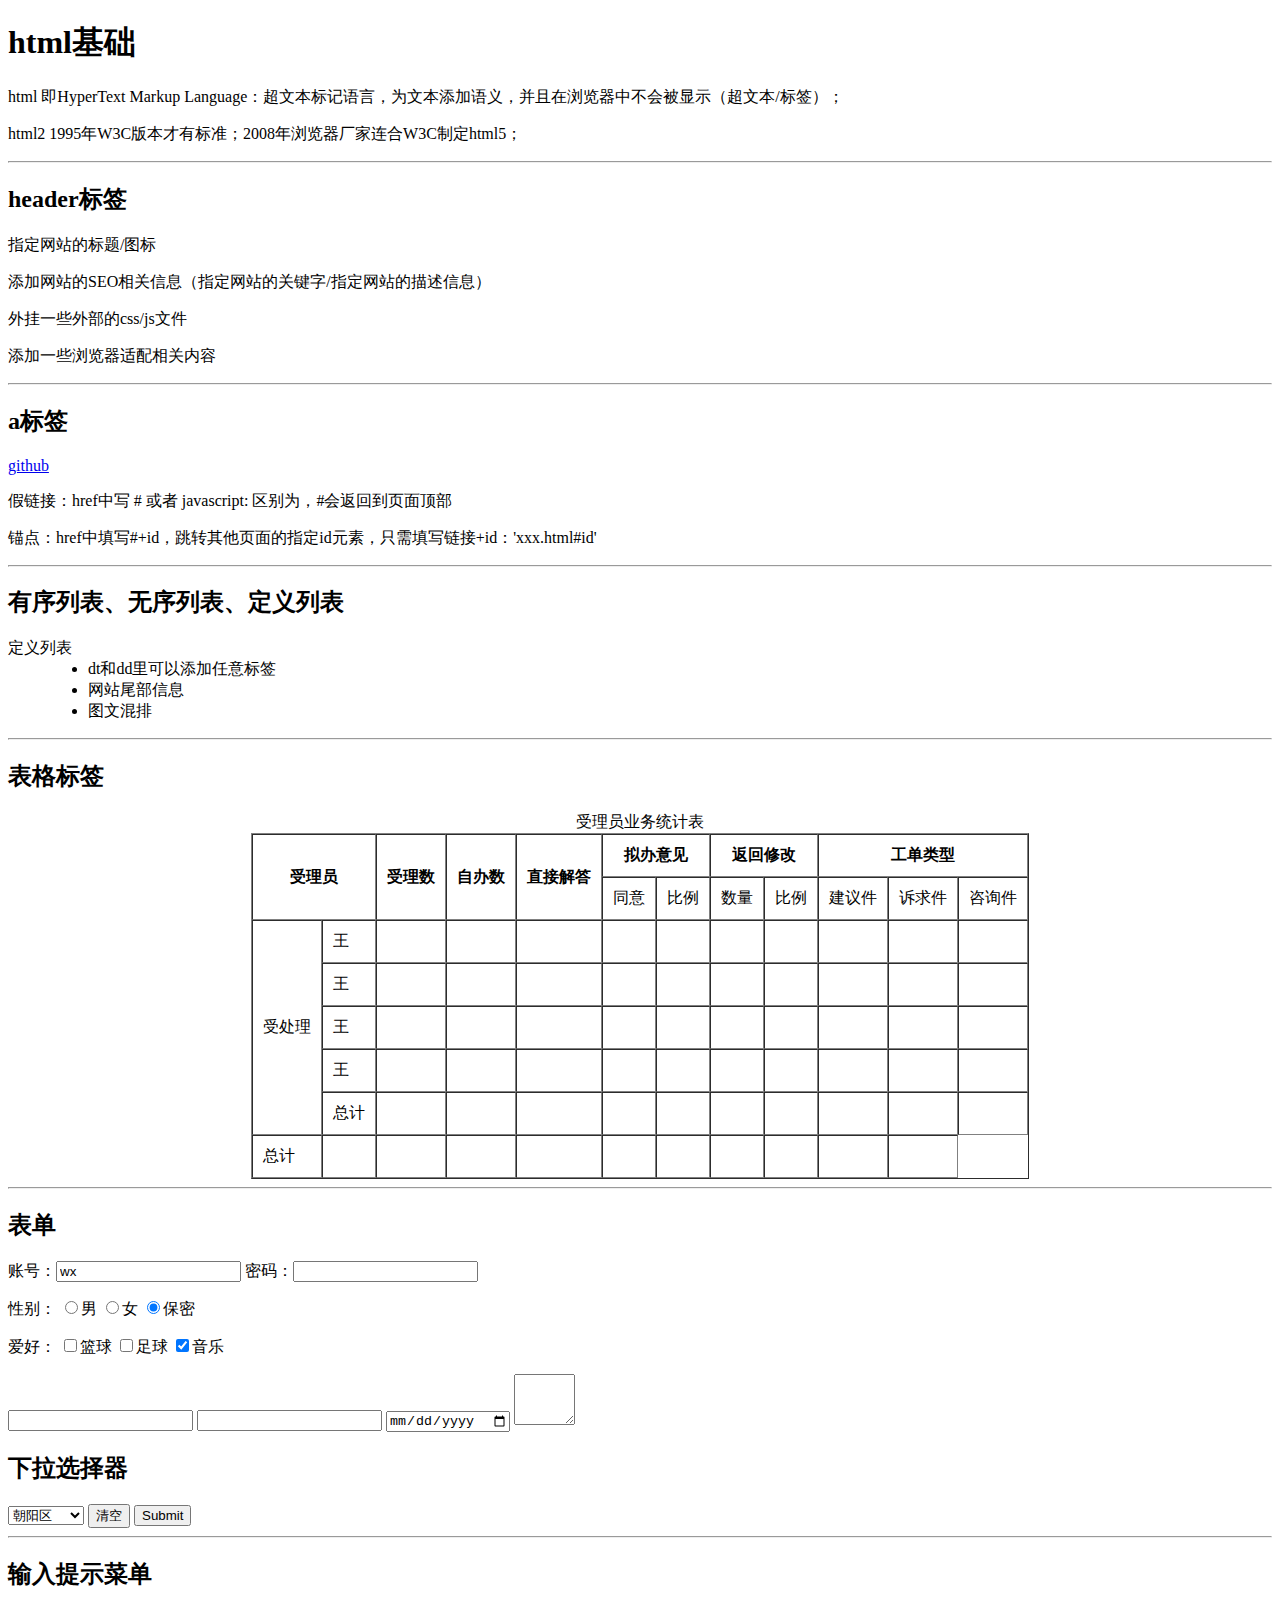
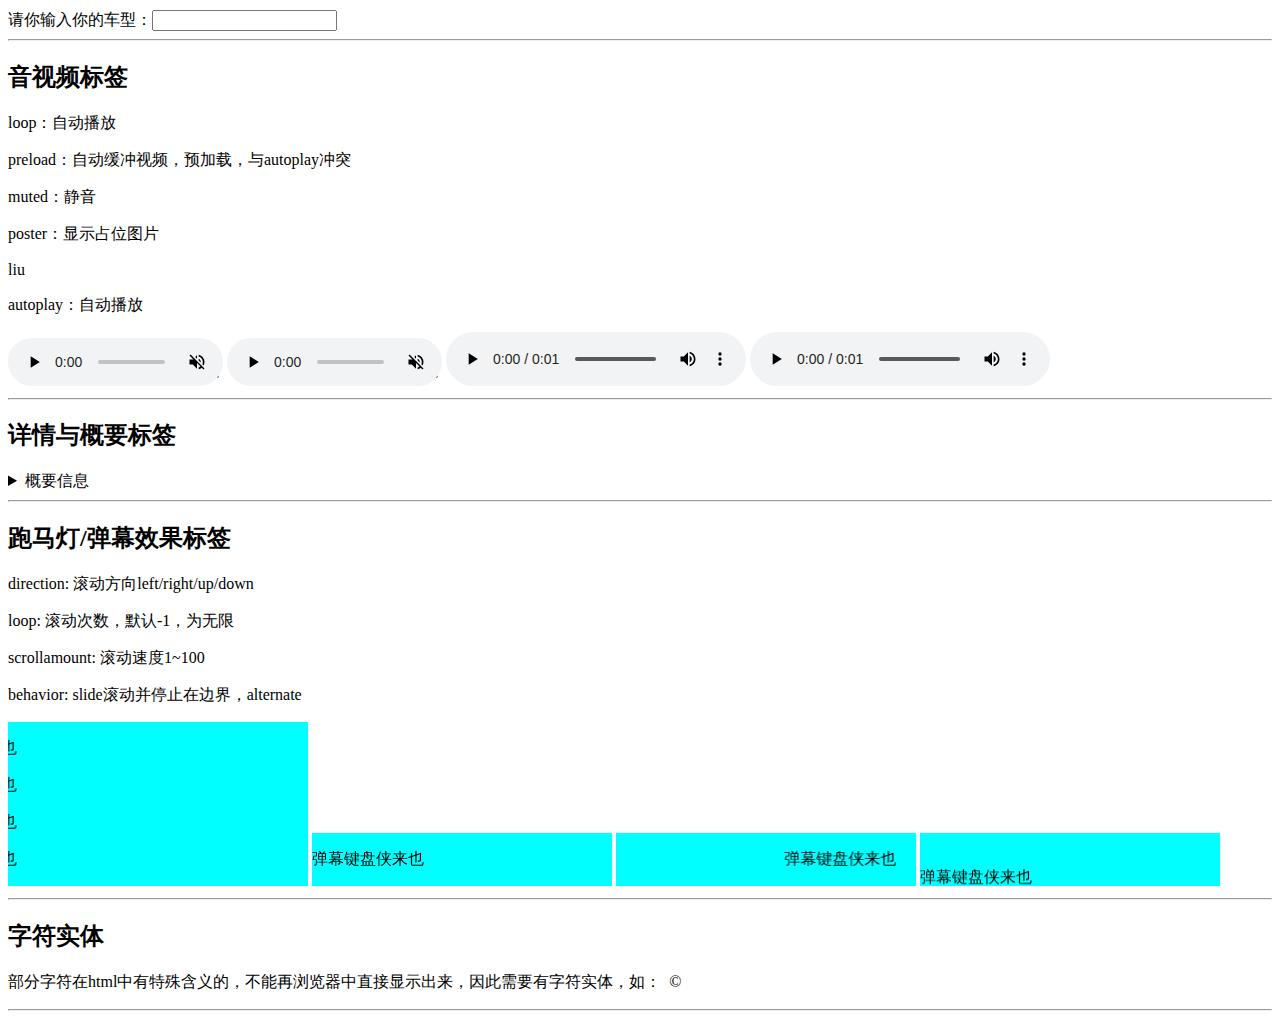
<file: html5_css3/02html_basis.html>
<!DOCTYPE html><!-- html5 DTD文档声明，不是标签 -->
<html lang="en">

<head>
    <!-- 字符集gbk与utf-8，gbk仅支持中文等少数语言，体积小，utf-8包括所有的语言，体积较大；文件保存的格式必须和指定字符集一致，否则会导致乱码-->
    <meta charset="UTF-8">
    <meta name="viewport" content="width=device-width, initial-scale=1.0">
    <title>HTML_basis</title>
    <!-- base标签是设置网页中的超链接的统一基本设置 -->
    <!-- <base target="_blank"> -->
    <style type="text/css">
        marquee {
            width: 300px;
            height: 200rpx;
            background-color: aqua;
        }
    </style>
</head>

<body>
    <div>
        <h1>html基础</h1>
        <p>html 即HyperText Markup Language：超文本标记语言，为文本添加语义，并且在浏览器中不会被显示（超文本/标签）；</p>
        <p>html2 1995年W3C版本才有标准；2008年浏览器厂家连合W3C制定html5；</p>
    </div>
    <hr />
    <div>
        <h2>header标签</h2>
        <p>指定网站的标题/图标</p>
        <p>添加网站的SEO相关信息（指定网站的关键字/指定网站的描述信息）</p>
        <p>外挂一些外部的css/js文件</p>
        <p>添加一些浏览器适配相关内容</p>
    </div>
    <hr />
    <div>
        <h2>a标签</h2>
        <a href="https://github.com/GogoWX" title="GogoWX" target="_blank">github</a>
        <p>假链接：href中写 # 或者 javascript: 区别为，#会返回到页面顶部</p>
        <p>锚点：href中填写#+id，跳转其他页面的指定id元素，只需填写链接+id：'xxx.html#id'</p>
    </div>
    <hr />
    <div>
        <h2>有序列表、无序列表、定义列表</h2>
        <dl>
            <dt>定义列表</dt>
            <dd>
                <ul>
                    <li>dt和dd里可以添加任意标签</li>
                    <li>网站尾部信息</li>
                    <li>图文混排</li>
                </ul>
            </dd>
        </dl>
    </div>
    <hr />
    <div>
        <h2>表格标签</h2>
        <table class="bd-f4" border="1px" cellspacing='0' cellpadding='10' align='center'>
            <caption>受理员业务统计表</caption>
            <thead>
                <tr>
                    <th colspan="2" rowspan="2">受理员</th>
                    <th rowspan="2">受理数</th>
                    <th rowspan="2">自办数</th>
                    <th rowspan="2">直接解答</th>
                    <th colspan="2">拟办意见</th>
                    <th colspan="2">返回修改</th>
                    <th colspan="3">工单类型</th>
                </tr>
                <tr>
                    <td>同意</td>
                    <td>比例</td>
                    <td>数量</td>
                    <td>比例</td>
                    <td>建议件</td>
                    <td>诉求件</td>
                    <td>咨询件</td>
                </tr>
            </thead>
            <tbody>
                <tr>
                    <td rowspan="5">受处理</td>
                    <td>王</td>
                    <td></td>
                    <td></td>
                    <td></td>
                    <td></td>
                    <td></td>
                    <td></td>
                    <td></td>
                    <td></td>
                    <td></td>
                    <td></td>
                </tr>
                <tr>
                    <td>王</td>
                    <td></td>
                    <td></td>
                    <td></td>
                    <td></td>
                    <td></td>
                    <td></td>
                    <td></td>
                    <td></td>
                    <td></td>
                    <td></td>
                </tr>
                <tr>
                    <td>王</td>
                    <td></td>
                    <td></td>
                    <td></td>
                    <td></td>
                    <td></td>
                    <td></td>
                    <td></td>
                    <td></td>
                    <td></td>
                    <td></td>
                </tr>
                <tr>
                    <td>王</td>
                    <td></td>
                    <td></td>
                    <td></td>
                    <td></td>
                    <td></td>
                    <td></td>
                    <td></td>
                    <td></td>
                    <td></td>
                    <td></td>
                </tr>
                <tr>
                    <td>总计</td>
                    <td></td>
                    <td></td>
                    <td></td>
                    <td></td>
                    <td></td>
                    <td></td>
                    <td></td>
                    <td></td>
                    <td></td>
                    <td></td>
                </tr>
            </tbody>
            <tfoot>
                <tr>
                    <td>总计</td>
                    <td></td>
                    <td></td>
                    <td></td>
                    <td></td>
                    <td></td>
                    <td></td>
                    <td></td>
                    <td></td>
                    <td></td>
                    <td></td>
                </tr>
            </tfoot>
        </table>
    </div>
    <hr />
    <div>
        <h2>表单</h2>
        <form action="javascript:">
            <label for="account">账号：<input type="text" value="wx" name="account" id="account"></label>
            <label for="password">密码：<input type="password" value="" name="password" id="password"></label>
            <p>性别：
                <label for="man"><input type="radio" name="gender" id="man">男</label>
                <label for="woman"><input type="radio" name="gender" id="woman">女</label>
                <label for="none"><input type="radio" name="gender" id="none" checked="checked">保密</label>
            </p>
            <p>爱好：
                <label for="b"><input type="checkbox" name="interest" id="b">篮球</label>
                <label for="f"><input type="checkbox" name="interest" id="f">足球</label>
                <label for="m"><input type="checkbox" name="interest" id="m" checked="checked">音乐</label>
            </p>
            <input type="email" name="email">
            <input type="url" name="url">
            <input type="date" name="date">
            <textarea name="textarea" cols="5" rows="3"></textarea>
            <h2>下拉选择器</h2>
            <select name="city">
                <optgroup label="北京">
                    <option value="朝阳区">朝阳区</option>
                    <option value="西城区">西城区</option>
                    <option value="东城区">东城区</option>
                </optgroup>
                <optgroup label="上海">
                    <option value="朝阳区">朝阳区</option>
                    <option value="西城区">西城区</option>
                    <option value="东城区">东城区</option>
                </optgroup>
            </select>
            <input type="reset" value="清空">
            <input type="submit">
        </form>
    </div>
    <hr />
    <div>
        <!-- 支持性差 -->
        <h2>输入提示菜单</h2>
        <label>请你输入你的车型：<input type="text" list="cars"></label>
        <datalist id="cars">
            <option value="奔驰"></option>
            <option value="宝马"></option>
            <option value="奥迪"></option>
            <option value="保时捷"></option>
            <option value="法拉利"></option>
            <option value="林肯"></option>
        </datalist>
    </div>
    <hr />
    <div>
        <h2>音视频标签</h2>
        <p>loop：自动播放</p>
        <p>preload：自动缓冲视频，预加载，与autoplay冲突</p>
        <p>muted：静音</p>
        <p>poster：显示占位图片</p>liu
        <p>autoplay：自动播放</p>
        <!--Ogg/MPEG4/WebM-->
        <video src="../data/movie.ogg" controls muted loop poster="../data/logo.png"></video>
        <!-- 为了解决浏览器视频兼容问题，w3c推出source视频标签 -->
        <video controls muted loop poster="../data/logo.png">
            <source src="../data/movie.ogg" type="video/ogg">
            <source src="../data/movie.mpeg4" type="video/mpeg4">
            <source src="../data/movie.webm" type="video/webm">
            <object data="../data/movie.mp4" width="320" height="240">
                <embed width="320" height="240" src="../data/movie.swf">
            </object>
        </video>
        <!--Ogg/MP3/Wav-->
        <audio src="../data/horse.mp3" controls></audio>
        <audio controls>
            <source src="../data/horse.mp3" type="audio/mpeg">
            <source src="../data/horse.ogg" type="audio/ogg">
            <object data="../data/horse.mp3">
                <embed src="../data/horse.mp3">
            </object>
        </audio>
    </div>
    <hr />
    <div>
        <h2>详情与概要标签</h2>
        <details>
            <summary>概要信息</summary>
            详情信息
        </details>
    </div>
    <hr />
    <div>
        <!-- marquee不是w3c支持的标签，但是各大浏览器支持较号 -->
        <h2>跑马灯/弹幕效果标签</h2>
        <p>direction: 滚动方向left/right/up/down</p>
        <p>loop: 滚动次数，默认-1，为无限</p>
        <p>scrollamount: 滚动速度1~100</p>
        <p>behavior: slide滚动并停止在边界，alternate</p>
        <marquee scrollamount='1' direction="right">
            <p>弹幕键盘侠来也</p>
            <p>弹幕键盘侠来也</p>
            <p>弹幕键盘侠来也</p>
            <p>弹幕键盘侠来也</p>
        </marquee>
        <marquee behavior="slide" scrollamount='10' direction="up">
            <p>弹幕键盘侠来也</p>
        </marquee>
        <marquee behavior="alternate" scrollamount='50' direction="left">
            <p>弹幕键盘侠来也</p>
        </marquee>
        <marquee scrollamount='100' direction="down">
            <p>弹幕键盘侠来也</p>
        </marquee>
    </div>
    <hr />
    <div>
        <h2>字符实体</h2>
        <p>部分字符在html中有特殊含义的，不能再浏览器中直接显示出来，因此需要有字符实体，如：&nbsp; &copy;</p>
    </div>
    <hr />

</body>

</html>
</file>
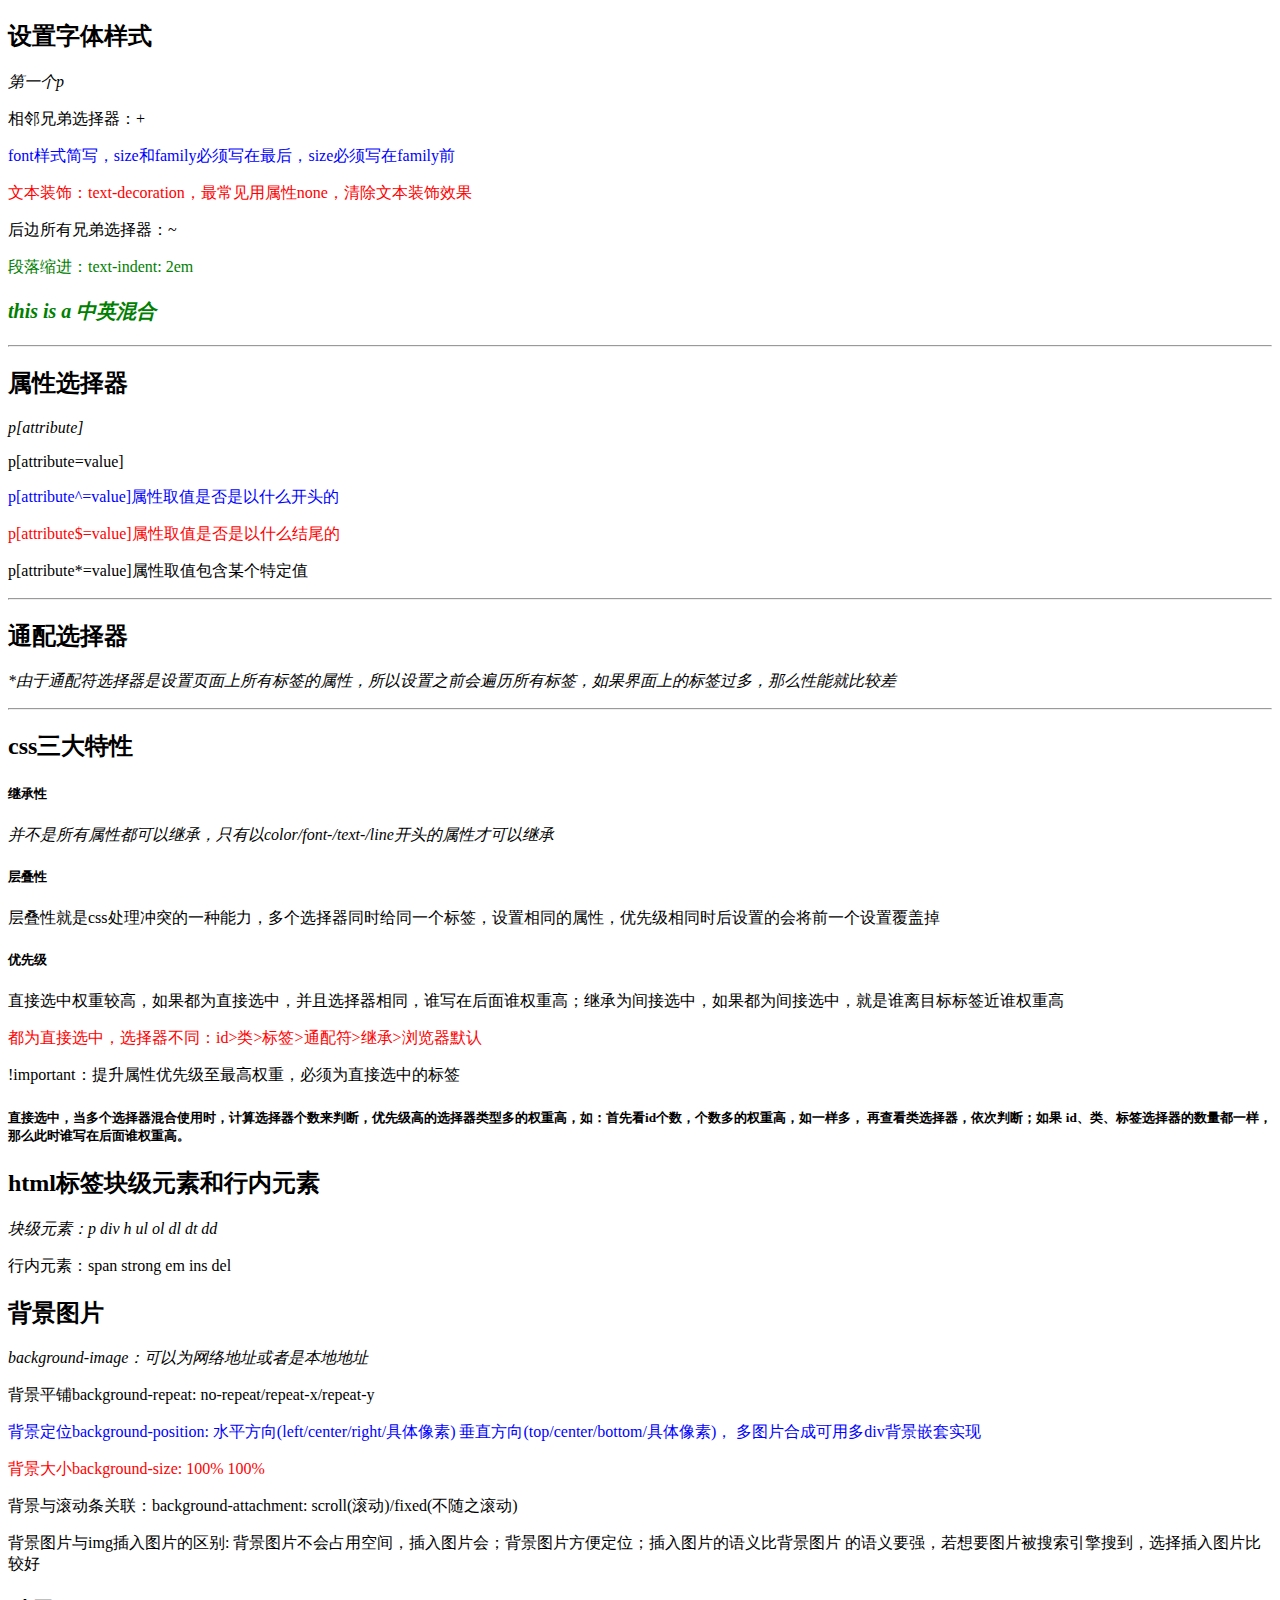
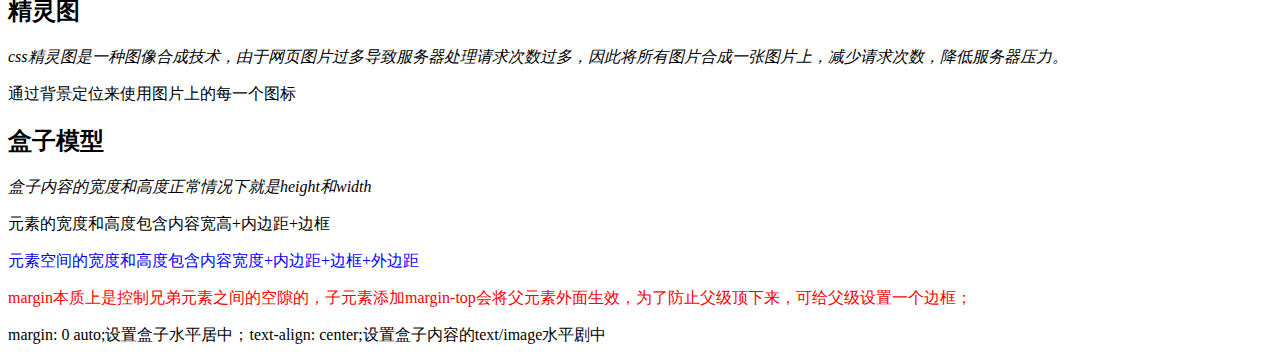
<file: html5_css3/03css3_basis.html>
<!DOCTYPE html>
<html lang="en">

<head>
    <meta charset="UTF-8">
    <meta name="viewport" content="width=device-width, initial-scale=1.0">
    <title>CSS3_basis</title>
    <style type="text/css">
        .cep {
            font: italic bolder 20px "微软雅黑";
            text-decoration: overline;
            text-decoration: underline;
            text-decoration: line-through;
            text-decoration: none;
        }

        .brother+p {
            color: red;
        }

        .brother_all~p {
            color: green;
        }

        /* 同级别，同类型得第一个 */
        div p:first-of-type {
            font-style: italic;
        }

        /* 同级别的第一个，若第一个不相同（如下，不是p）则不生效 */
        p:first-child {
            color: orange;
        }

        /* 同级别第n个元素不区分类型，odd为奇数/even为偶数 */
        P:nth-child(4) {
            color: blue;
        }

        /* 同级别，同类型得第n个，odd为奇数/even为偶数,x*n+y*/
        p:nth-of-type(4) {
            color: red;
        }

        /* 同级别，唯一的一个标签 */
        h2:only-child {
            color: red;
        }
    </style>
</head>

<body>
    <div>
        <h2>设置字体样式</h2>
        <p>第一个p</p>
        <p class="brother">相邻兄弟选择器：+</p>
        <p>font样式简写，size和family必须写在最后，size必须写在family前</p>
        <p>文本装饰：text-decoration，最常见用属性none，清除文本装饰效果</p>
        <p class="brother_all">后边所有兄弟选择器：~</p>
        <p>段落缩进：text-indent: 2em</p>
        <p class="cep">this is a 中英混合</p>
    </div>
    <hr />
    <div>
        <h2>属性选择器</h2>
        <p>p[attribute]</p>
        <!--attribute为属性名称-->
        <p>p[attribute=value]</p>
        <p>p[attribute^=value]属性取值是否是以什么开头的</p>
        <p>p[attribute$=value]属性取值是否是以什么结尾的</p>
        <p>p[attribute*=value]属性取值包含某个特定值</p>
    </div>
    <hr />
    <div>
        <h2>通配选择器</h2>
        <p>*由于通配符选择器是设置页面上所有标签的属性，所以设置之前会遍历所有标签，如果界面上的标签过多，那么性能就比较差</p>
    </div>
    <hr />
    <div>
        <h2>css三大特性</h2>
        <h5>继承性</h5>
        <p>并不是所有属性都可以继承，只有以color/font-/text-/line开头的属性才可以继承</p>
        <h5>层叠性</h5>
        <p>层叠性就是css处理冲突的一种能力，多个选择器同时给同一个标签，设置相同的属性，优先级相同时后设置的会将前一个设置覆盖掉</p>
        <h5>优先级</h5>
        <p>直接选中权重较高，如果都为直接选中，并且选择器相同，谁写在后面谁权重高；继承为间接选中，如果都为间接选中，就是谁离目标标签近谁权重高</p>
        <p>都为直接选中，选择器不同：id>类>标签>通配符>继承>浏览器默认</p>
        <p>!important：提升属性优先级至最高权重，必须为直接选中的标签</p>
        <h5>直接选中，当多个选择器混合使用时，计算选择器个数来判断，优先级高的选择器类型多的权重高，如：首先看id个数，个数多的权重高，如一样多，
            再查看类选择器，依次判断；如果 id、类、标签选择器的数量都一样，那么此时谁写在后面谁权重高。</h5>
    </div>
    <div>
        <h2>html标签块级元素和行内元素</h2>
        <p>块级元素：p div h ul ol dl dt dd</p>
        <p>行内元素：span strong em ins del</p>
    </div>
    <div>
        <h2>背景图片</h2>
        <p>background-image：可以为网络地址或者是本地地址</p>
        <p>背景平铺background-repeat: no-repeat/repeat-x/repeat-y</p>
        <p>背景定位background-position: 水平方向(left/center/right/具体像素) 垂直方向(top/center/bottom/具体像素)，
            多图片合成可用多div背景嵌套实现</p>
        <p>背景大小background-size: 100% 100%</p>
        <p>背景与滚动条关联：background-attachment: scroll(滚动)/fixed(不随之滚动)</p>
        <p>背景图片与img插入图片的区别: 背景图片不会占用空间，插入图片会；背景图片方便定位；插入图片的语义比背景图片
            的语义要强，若想要图片被搜索引擎搜到，选择插入图片比较好</p>
    </div>
    <div>
        <h2>精灵图</h2>
        <p>css精灵图是一种图像合成技术，由于网页图片过多导致服务器处理请求次数过多，因此将所有图片合成一张图片上，减少请求次数，降低服务器压力。</p>
        <p>通过背景定位来使用图片上的每一个图标</p>
    </div>
    <div>
        <h2>盒子模型</h2>
        <p>盒子内容的宽度和高度正常情况下就是height和width</p>
        <p>元素的宽度和高度包含内容宽高+内边距+边框</p>
        <p>元素空间的宽度和高度包含内容宽度+内边距+边框+外边距</p>
        <p>margin本质上是控制兄弟元素之间的空隙的，子元素添加margin-top会将父元素外面生效，为了防止父级顶下来，可给父级设置一个边框；</p>
        <p>margin: 0 auto;设置盒子水平居中；text-align: center;设置盒子内容的text/image水平剧中</p>
    </div>
</body>

</html>
</file>
<file: test_coding/project/vivo/font/iconfont.css>
@font-face {font-family: "iconfont";
  src: url('iconfont.eot?t=1552707369558'); /* IE9 */
  src: url('iconfont.eot?t=1552707369558#iefix') format('embedded-opentype'), /* IE6-IE8 */
  url('[data-uri]') format('woff2'),
  url('iconfont.woff?t=1552707369558') format('woff'),
  url('iconfont.ttf?t=1552707369558') format('truetype'), /* chrome, firefox, opera, Safari, Android, iOS 4.2+ */
  url('iconfont.svg?t=1552707369558#iconfont') format('svg'); /* iOS 4.1- */
}

.iconfont {
  font-family: "iconfont" !important;
  font-size: 16px;
  font-style: normal;
  -webkit-font-smoothing: antialiased;
  -moz-osx-font-smoothing: grayscale;
}

.icon-liaotian:before {
  content: "\e6f3";
}

.icon-caidan:before {
  content: "\e790";
}

.icon-wanggediqiu:before {
  content: "\e633";
}

.icon-vivo:before {
  content: "\e82e";
}

.icon-icon-:before {
  content: "\e60b";
}

.icon-baobao:before {
  content: "\e647";
}
</file>
<file: test_coding/css/base.css>
.fl {
    float: left;
}

.fr {
    float: right;
}

.clearfix::after{
    /*设置添加的子元素的内容为空*/
    content: "";
    /*设置添加的子元素为块级元素*/
    display: block;
    /*设置添加的子元素的高度为0*/
    height: 0;
    /*设置添加的子元素看不见*/
    visibility: hidden;
    /*给添加的子元素设置clear: both;*/
    clear: both;
}
.clearfix{
    /*兼容IE6*/
    *zoom:1;
}
</file>
<file: test_coding/project/vivo/css/index.css>
/* 头部开始 */
.header {
    width: 100%;
    position: absolute;
    top: 0;
    left: 0;
    z-index: 999;
}
.header-top {
    width: 100%;
    height: 40px;
    padding: 0 48px;
    line-height: 40px;
    background: #333;
    box-sizing: border-box;
    display: flex;
    justify-content: space-between;
}

.nav2 {
    display: none;
}
.header-phone {
    display: none;
}
.main-top li:nth-child(2) {
    display: none;
}
/* 
.header-top > ul {
    list-style: none;
} */
.header-top > ul li {
    float: left;
    color: #ccc;
    margin-right: 42px;
}
.header-top > ul li:hover a {
    color: #666;
}
.header-top > ul li:last-child {
    margin-right: 0;
}
.header-top > ul li a {
    color: #ccc;
    font-size: 14px;
    font-weight: 400;
}
.header-bottom{
    width: 1200px;
    height: 60px;
    margin: 0 auto;
    line-height: 60px;
    display: flex;
    justify-content: space-between;
}
.header-bottom .logo a {
    font-size: 100px;
    color: white;
}
.header-bottom .logo:hover a {
    color: #415fff;
}
.header-bottom > .header-middle li{
    float: left;
    margin: 0 28px;
}
.header-bottom > .header-middle li:hover a {
    color: #415fff;
}
.header-bottom > .header-middle li a {
    font-size: 16px;
    color: #000;
}
.header-bottom > .search a{
    font-size: 30px;
    color: #ccc;
}
/* 头部结束 */
/* 内容开始 */
.main {
    width: 100%;
    margin-top: 40px;
}
.main >.main-top {
    width: 100%;
    position: relative;
}
.main >.main-top img {
    width: 100%;
    vertical-align: bottom;
}
.main >.main-top>ol {
    position: absolute;
    left: 50%;
    transform: translateX(-50%);
    bottom: 40px;
}
.main >.main-top>ol>li {
    float: left;
    width: 40px;
    height: 5px;
    margin: 0 4px;
    background: rgba(255, 255, 225, 0.5);
}
.main >.main-top>div {
    position: absolute;
    top: 50%;
    transform: translateY(-50%);
    left: 20%;
}
.main >.main-top>div>i {
    display: block;
    width: 304px;
    height: 45px;
    background: url("../images/vivo-banner-title1.png") no-repeat;
}
.main >.main-top>div>i:nth-child(2) {
    background: url("../images/vivo-banner-title2.png") no-repeat;
}
.main >.main-top>div>i:nth-child(3) {
    background: url("../images/vivo-banner-title3.png") no-repeat;
}
.main >.main-top>div p {
    width: 304px;
    margin-top: 60px;
    text-align: center;
    color: rgba(255, 255, 225, 0.5);
    transition: all 0.5s;
}
.main >.main-top>div span {
    display: block;
}
.main >.main-top>div b {
    display: inline-block;
    width: 16px;
    height: 2px;
    margin-bottom: 8px;
    background: rgba(255, 255, 225, 0.5);
    transition: all 0.5s;
}
.main >.main-top>div p:hover {
    color: #fff;
}
.main >.main-top>div p:hover b {
    width: 70px;
    background: #fff;
}
.main-bottom {
    width: 100%;
    margin-top: 5px;
    display: flex;
}
.main-bottom>div {
    height: 300px;
    flex: 1;
    overflow: hidden;
    position: relative;
}
.main-bottom>div img {
    position: absolute;
    left: 50%;
    transform: translateX(-50%);
}
.bottom-title {
    position:absolute;
    left: 0;
    top: 25px;
    z-index: 888;
    width: 100%;
    color: #333;
    text-align: center;
}
.main-bottom>div:nth-child(even) .bottom-title {
    color: #fff;
}
.bottom-title h2 {
    font-size: 16px;
    font-weight: 500;
}
.bottom-title p {
    font-size: 14px;
    margin-top: 10px;
}
/* 内容结束 */
/* 底部开始 */
.footer {
    width: 100%;
    background: #f7f7f7;
    padding-top: 60px;
}
.footer>.footer-in {
    width: 1200px;
    margin: 0 auto;
}
.footer-top {
    padding-bottom: 76px;
    border-bottom: 1px solid #333;
}
.footer-top-left {
    width: 75%;
    display: flex;
    justify-content: space-between;
}
.footer-top-left dt {
    margin-bottom: 40px;
    font-size: 16px;
    font-weight: 700;
    line-height: 17px;
}
.footer-top-left dd{
    margin-bottom: 18px;
    font-size: 14px;
    line-height: 17px;
    color: #666;
}
.footer-top-right {
    width: 25%;
    text-align: center;
}
.footer-top-right>p:nth-child(1) a {
    font-size: 22px;
    color: #333;
}
.footer-top-right>p:nth-child(2) {
    margin-top: 60px;
    color: #415fff;
    font-size: 24px;
}
.footer-top-right>p:nth-child(3) {
    color: #333;
    font-size: 14px;
}
.footer-bottom {
    padding: 20px 0;
    font-size: 12px;
    color: #666;
}
.footer-bottom a {
    font-size: 12px;
    color: #666;
}
.footer-bottom-right a {
    font-size: 12px;
}
.footer-bottom-right a:last-child {
    margin-left: 60px;
}
/* 底部结束 */
</file>
<file: test_coding/project/vivo/css/index-pad.css>
/* 头部开始 */

.nav2 {
    display: block;
}
.nav1 {
    display: none;
}
.header-bottom {
    width: 100%;
    padding: 0 40px;
    box-sizing: border-box;
}
/* 头部结束 */
/* 内容开始 */
.main >.main-top>div>i {
    width: 200px;
    height: 30px;
    background: url("../images//vivo-banner-title1-mini.png") no-repeat;
}
.main >.main-top>div>i:nth-child(2) {
    width: 200px;
    height: 30px;
    background: url("../images//vivo-banner-title2-mini.png") no-repeat;
}
.main >.main-top>div>i:nth-child(3) {
    width: 200px;
    height: 30px;
    background: url("../images//vivo-banner-title3-mini.png") no-repeat;
}
.main >.main-top>div p {
    width: 200px;
    margin-top: 40px;
}
.main-bottom {
    flex-wrap: wrap;
    margin-top: 0;
}
.main-bottom>div {
    flex: none;
    width: 50%;
    margin-top: 5px;
}
/* 内容结束 */
/* 底部开始 */
.footer>.footer-in {
    width: 100%;
    padding: 0 20px;
    box-sizing: border-box;
}

.footer-bottom-left {
    float: none;
    width: auto;
    margin-right: 25%;
}
/* 底部结束 */
</file>
<file: test_coding/project/vivo/css/index-phone.css>
/* 头部开始 */
.header-top {
    display: none;
}
.header-bottom {
    display: none;
}
.header-phone {
    width: 100%;
    height: 100px;
    line-height: 100px;
    display: flex;
    justify-content: space-between;
}
.header-phone a {
    font-size: 40px;
    color: #fff;
}
.header-phone>h1 a {
    font-size: 100px;
}
/* 头部结束 */
/* 内容开始 */
.main{
    margin-top: 0;
}
.main >.main-top>div {
    display: none;
}
.main-top li:nth-child(1) {
    display: none;
}
.main-top li:nth-child(2) {
    display: block;
}
.main-bottom>div {
    width: 100%;
}
.main-bottom>div img {
    width: 100%;
}
/* 内容结束 */
/* 底部开始 */
.footer>.footer-in {
    padding: 0 60px;
    box-sizing: border-box;
}
.footer-top-left,.footer-top-right {
    float: none;
    width: 100%;
}

.footer-top-left {
    flex-wrap: wrap;
}

.footer-top-left dl {
    width: 100%;
}
.footer-top-left dd {
    display: none;
}
.footer-top-left dt {
    height: 50px;
    padding-bottom: 40px;
    line-height: 50px;
    font-size: 25px;
    font-weight: 400;
    color: #666;
}
.footer-top-left dt::after {
    content: "";
    float: right;
    width: 20px;
    height: 20px;
    background: url("../images/add.png") center center no-repeat;
    background-size: 20px 20px;
}
.footer-top-right p:nth-child(1) {
    float: left;
}
.footer-top-right p:nth-child(1) a {
    font-size: 30px;
    color: #415fff;
}
.footer-top-right > p {
    text-align: right;
}
.footer-top-right > p:nth-child(3) {
    font-size: 18px;
}
.footer-bottom {
    padding: 10px 0;
}
.footer-bottom-right {
    float: none;
    padding-bottom: 10px;
}
.footer-bottom-right a {
    font-size: 24px;
}

.footer-bottom-left {
    margin-right: 0;
}

.footer-bottom-left,.footer-bottom-left a {
    font-size: 18px;
}
/* 底部结束 */
</file>
